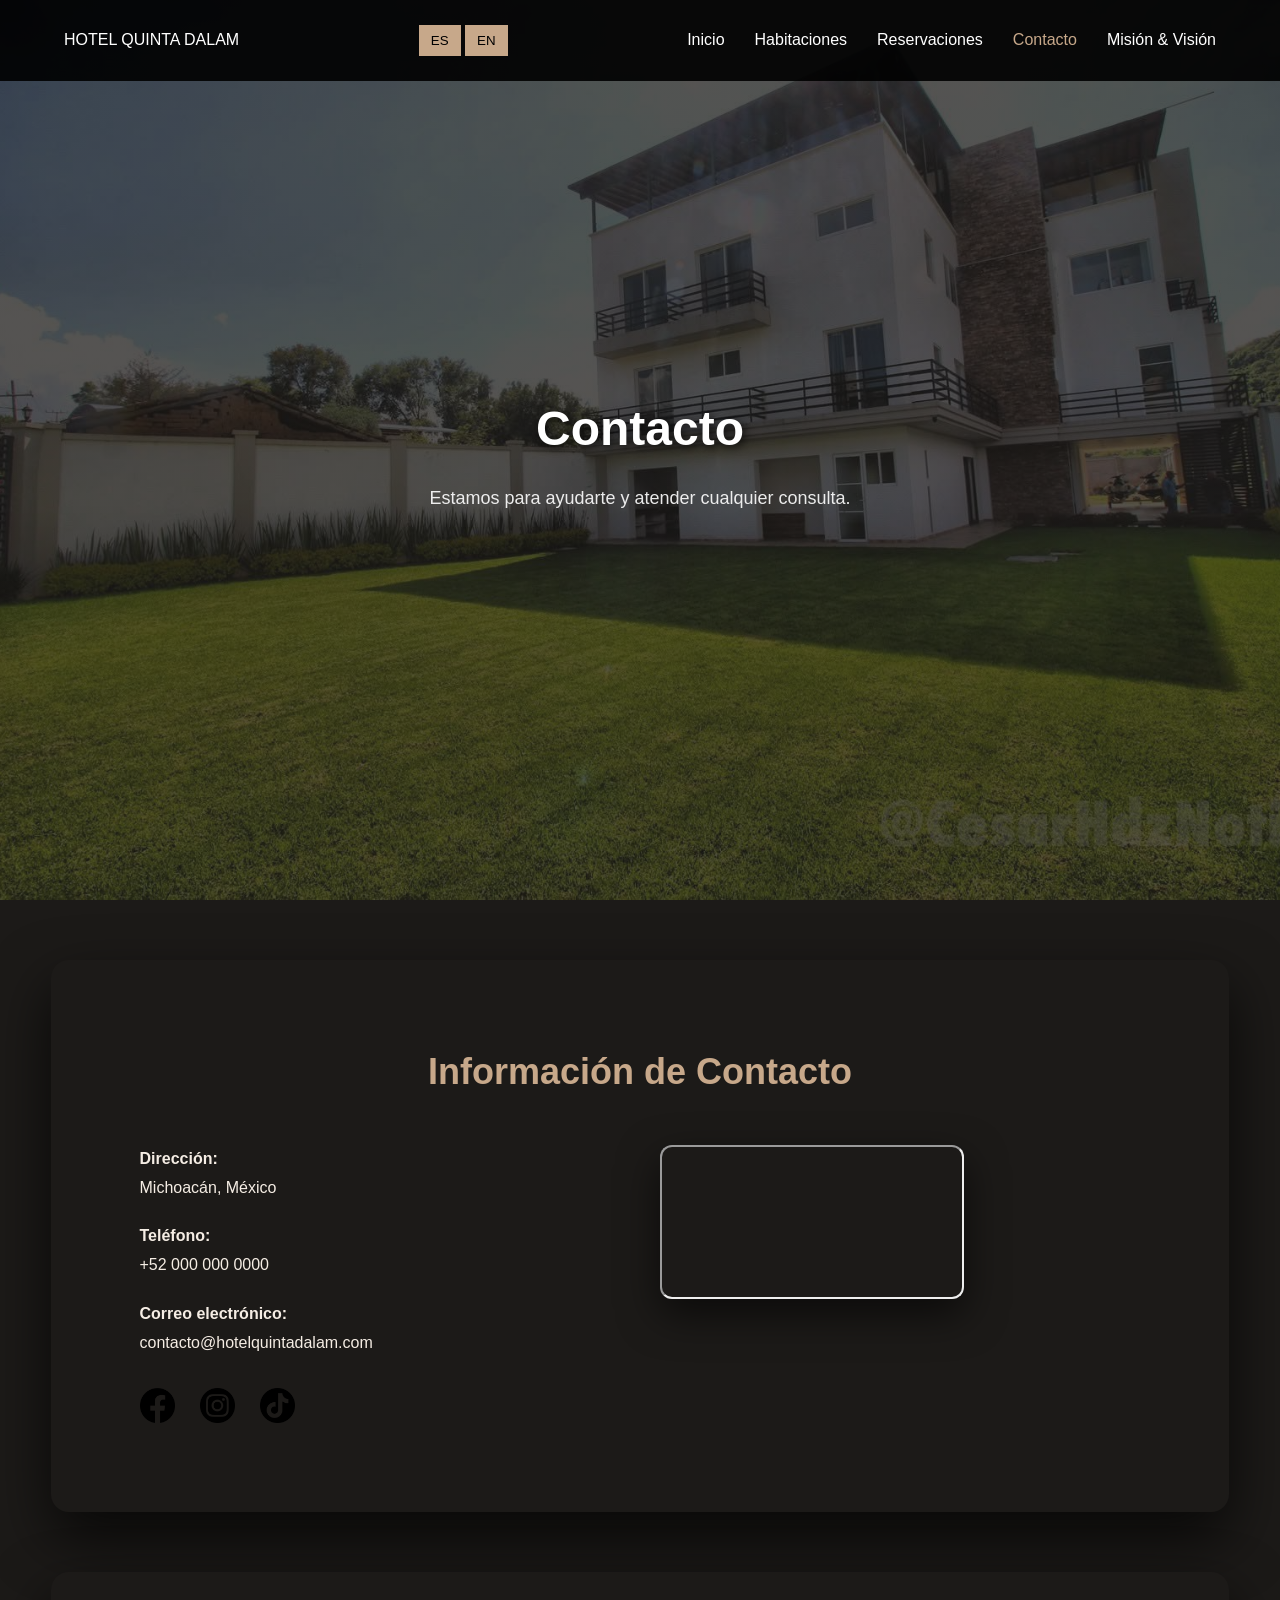
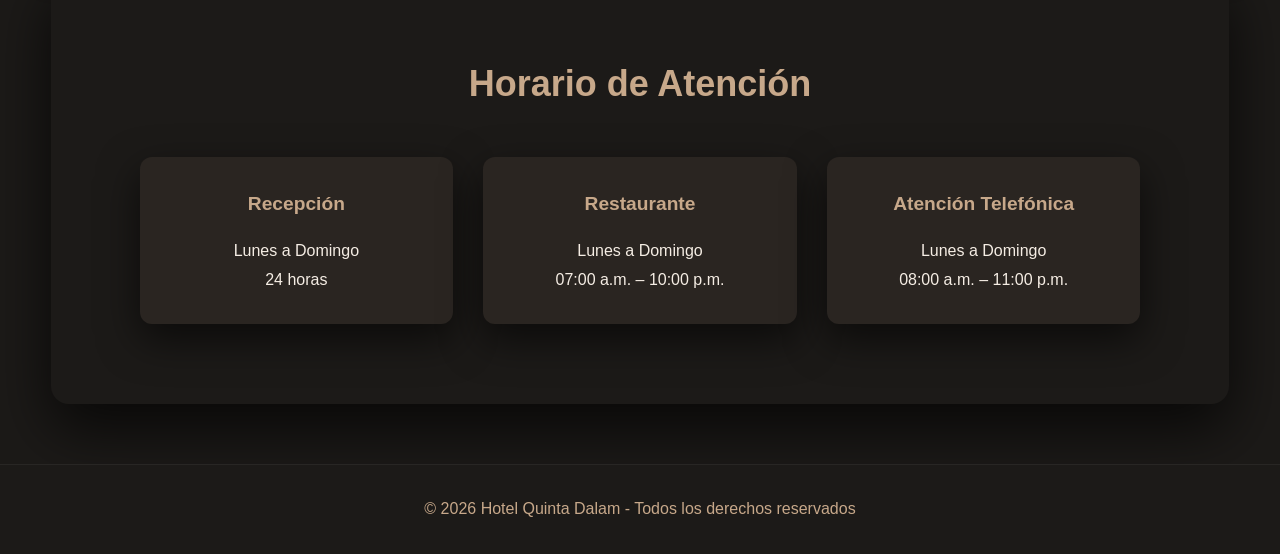
<file: contacto.html>
<!DOCTYPE html>

<html lang="es">
<head>
<meta charset="UTF-8">
<title>Contacto | Hotel Quinta Dalam</title>
<meta name="viewport" content="width=device-width, initial-scale=1.0">
<link rel="stylesheet" href="css/styles.css">
</head>

<body>

<header class="header">
<nav class="nav">
<div class="logo">HOTEL QUINTA DALAM</div>

<div class="idioma">
<button onclick="cambiarIdioma('es')">ES</button>
<button onclick="cambiarIdioma('en')">EN</button>
</div>

<ul class="menu">
<li><a href="index.html" id="menuInicio">Inicio</a></li>
<li><a href="habitaciones.html" id="menuHabitaciones">Habitaciones</a></li>
<li><a href="reservaciones.html" id="menuReservaciones">Reservaciones</a></li>
<li><a href="contacto.html" class="active" id="menuContacto">Contacto</a></li>
<li><a href="mision-vision.html" id="menuMision">Misión & Visión</a></li>
</ul>
</nav>
</header>

<main>

<section class="hero">
<div class="hero-content">

<h1 id="tituloContacto">Contacto</h1>

<p id="subtituloContacto">
Estamos para ayudarte y atender cualquier consulta.
</p>

</div>
</section>

<section class="section">
<div class="container">

<h2 id="tituloInfoContacto">Información de Contacto</h2>

<div class="contacto-grid">

<div class="contacto-info">

<p>
<strong id="labelDireccion">Dirección:</strong><br>
<span id="textoDireccion">Michoacán, México</span>
</p>

<p>
<strong id="labelTelefonoContacto">Teléfono:</strong><br>
<span id="textoTelefono">+52 000 000 0000</span>
</p>

<p>
<strong id="labelCorreoContacto">Correo electrónico:</strong><br>
<span id="textoCorreo">contacto@hotelquintadalam.com</span>
</p>

<div class="redes-sociales">

<a href="https://www.facebook.com/profile.php?id=61584681841684" target="_blank">
<img src="imagenes/icon-facebook.png" alt="Facebook">
</a>

<a href="https://www.instagram.com/quintadalam" target="_blank">
<img src="imagenes/icon-instagram.png" alt="Instagram">
</a>

<a href="https://www.tiktok.com/@quintadalam" target="_blank">
<img src="imagenes/tiktok.png" alt="TikTok">
</a>

</div>

</div>

<div class="contacto-mapa">
<iframe src="https://www.google.com/maps?q=Michoacan,Mexico&amp;output=embed"></iframe>
</div>

</div>

</div>
</section>

<section class="section">
<div class="container">

<h2 id="tituloHorario">Horario de Atención</h2>

<div class="horario-box">

<div class="horario-item">
<h3 id="horarioRecepcion">Recepción</h3>
<p id="horarioRecepcionTexto">Lunes a Domingo<br>24 horas</p>
</div>

<div class="horario-item">
<h3 id="horarioRestaurante">Restaurante</h3>
<p id="horarioRestauranteTexto">Lunes a Domingo<br>07:00 a.m. – 10:00 p.m.</p>
</div>

<div class="horario-item">
<h3 id="horarioTelefono">Atención Telefónica</h3>
<p id="horarioTelefonoTexto">Lunes a Domingo<br>08:00 a.m. – 11:00 p.m.</p>
</div>

</div>

</div>
</section>

</main>

<footer class="footer">
<p id="footerTexto">© 2026 Hotel Quinta Dalam - Todos los derechos reservados</p>
</footer>

<script>
window.addEventListener("scroll", function() {
const header = document.querySelector(".header");
header.classList.toggle("scrolled", window.scrollY > 50);
});
</script>

<script src="js/idioma.js"></script>

</body>
</html>
</file>
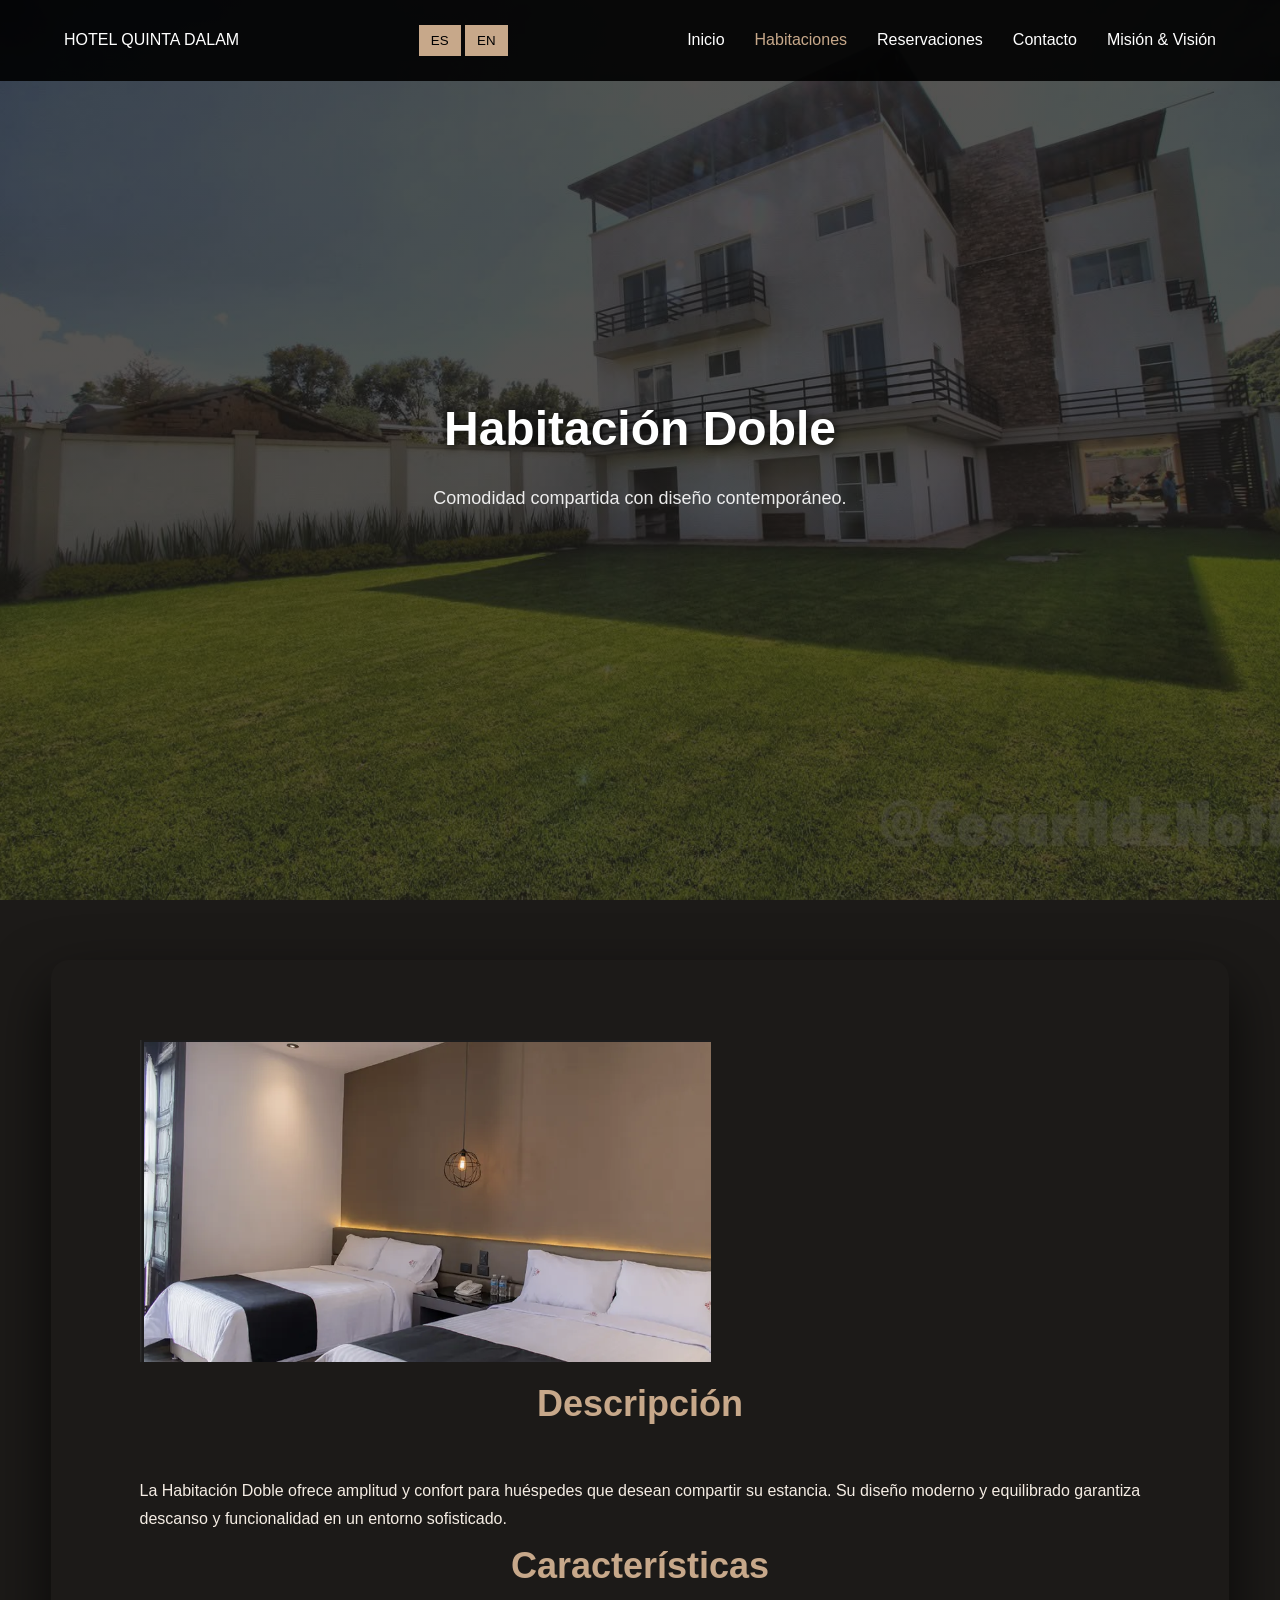
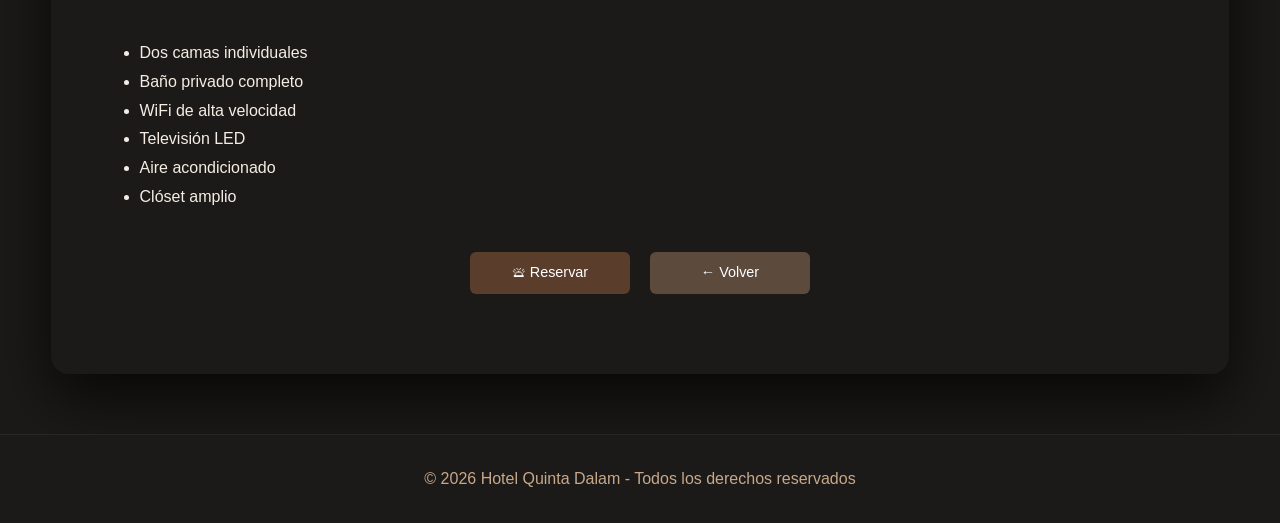
<file: habitacion-doble.html>
<!DOCTYPE html>

<html lang="es">
<head>
<meta charset="UTF-8">
<title>Habitación Doble | Hotel Quinta Dalam</title>
<meta name="viewport" content="width=device-width, initial-scale=1.0">
<link rel="stylesheet" href="css/styles.css">
</head>
<body>

<header class="header">
<nav class="nav">

<div class="logo">HOTEL QUINTA DALAM</div>

<div class="idioma">
<button onclick="cambiarIdioma('es')">ES</button>
<button onclick="cambiarIdioma('en')">EN</button>
</div>

<ul class="menu">
<li><a href="index.html" id="menuInicio">Inicio</a></li>
<li><a href="habitaciones.html" class="active" id="menuHabitaciones">Habitaciones</a></li>
<li><a href="reservaciones.html" id="menuReservaciones">Reservaciones</a></li>
<li><a href="contacto.html" id="menuContacto">Contacto</a></li>
<li><a href="mision-vision.html" id="menuMision">Misión & Visión</a></li>
</ul>

</nav>
</header>

<section class="hero">
<div class="hero-content">

<h1 id="tituloDoble">Habitación Doble</h1>

<p id="subtituloDoble">
Comodidad compartida con diseño contemporáneo.
</p>

</div>
</section>

<section class="section">
<div class="container">

<img src="imagenes/doble.png" alt="Habitación Doble">

<h2 id="tituloDescripcionD">Descripción</h2>

<p id="descDobleFull">
La Habitación Doble ofrece amplitud y confort para huéspedes que
desean compartir su estancia. Su diseño moderno y equilibrado
garantiza descanso y funcionalidad en un entorno sofisticado.
</p>

<h2 id="tituloCaracteristicasD">Características</h2>

<ul>
<li id="dcar1">Dos camas individuales</li>
<li id="dcar2">Baño privado completo</li>
<li id="dcar3">WiFi de alta velocidad</li>
<li id="dcar4">Televisión LED</li>
<li id="dcar5">Aire acondicionado</li>
<li id="dcar6">Clóset amplio</li>
</ul>

<div class="botones-habitacion">

<a href="reservaciones.html?habitacion=Doble" class="btn" id="btnReservarD">
🛎 Reservar
</a>

<a href="habitaciones.html" class="btn-secundario" id="btnVolverD">
← Volver
</a>

</div>

</div>
</section>

<footer class="footer">
<p id="footerTexto">© 2026 Hotel Quinta Dalam - Todos los derechos reservados</p>
</footer>

<script>
window.addEventListener("scroll", function() {
document.querySelector(".header")
.classList.toggle("scrolled", window.scrollY > 50);
});
</script>

<script src="js/idioma.js"></script>

</body>
</html>
</file>
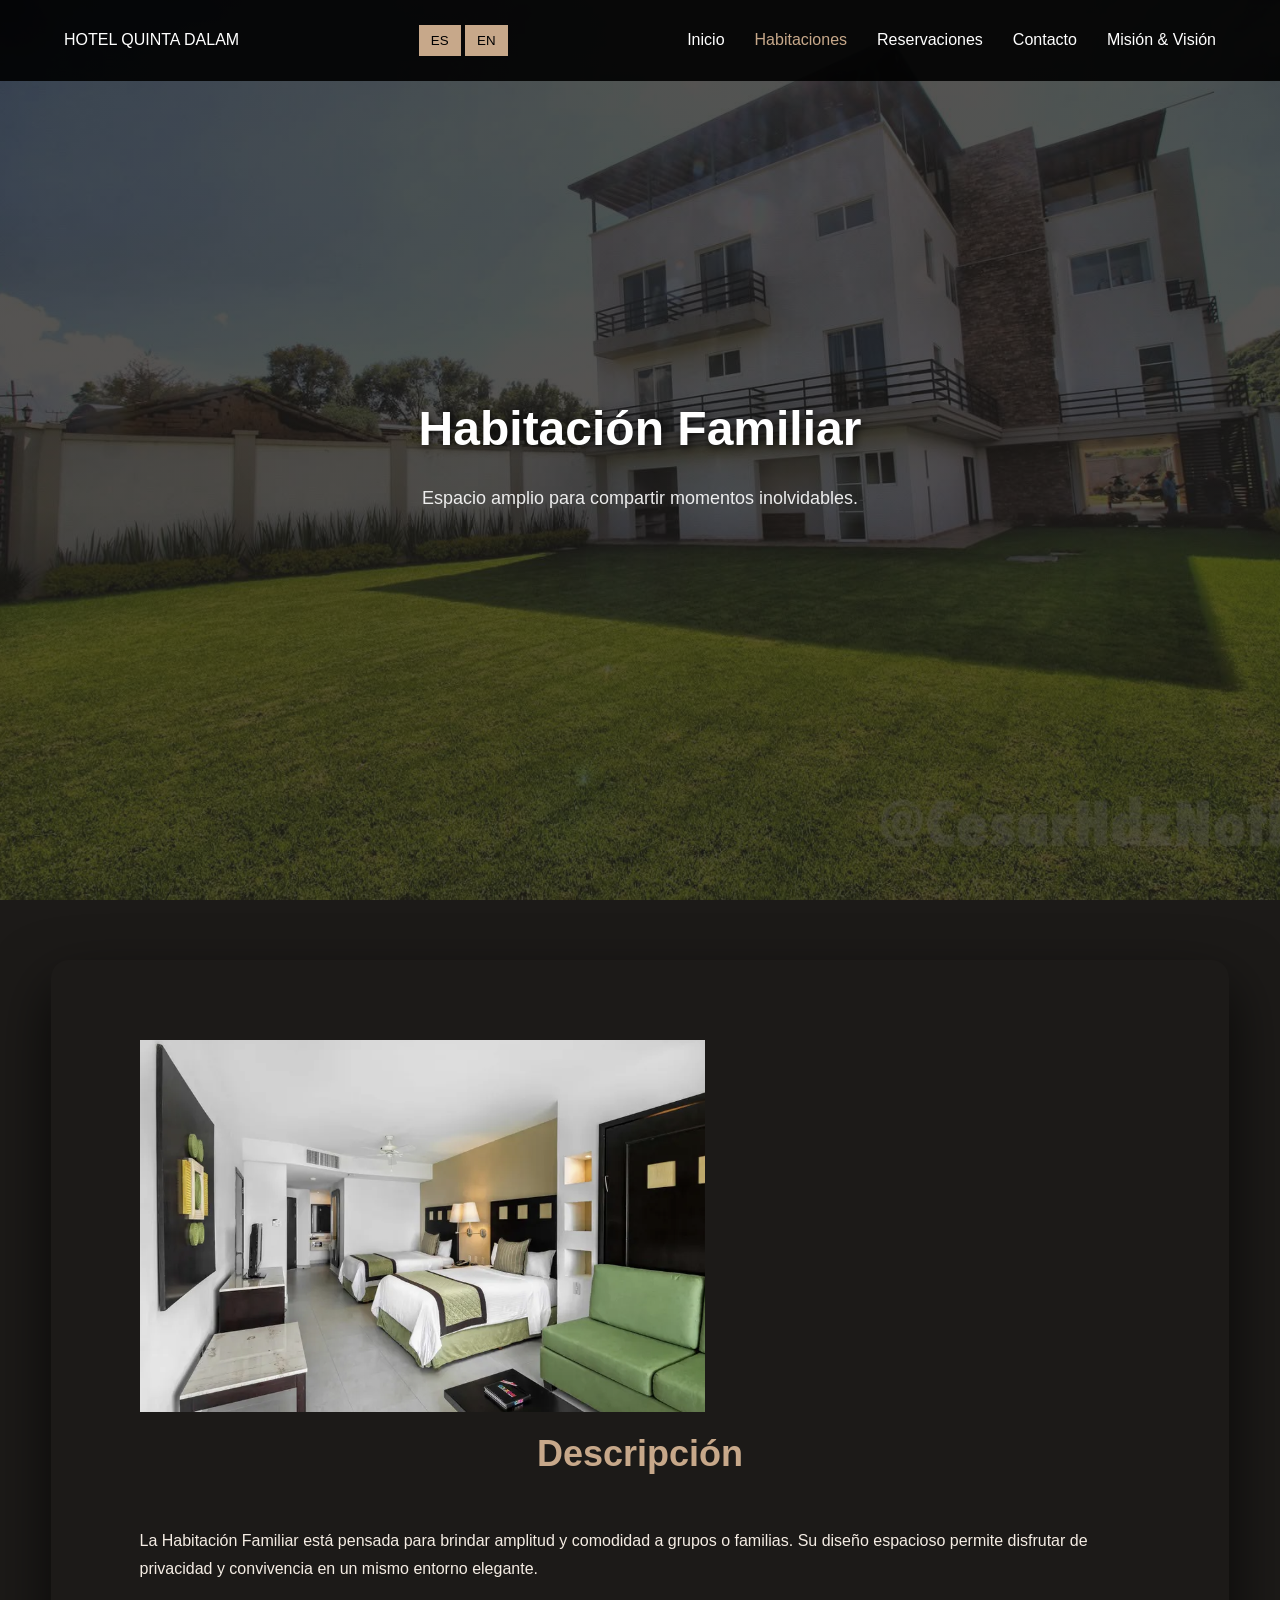
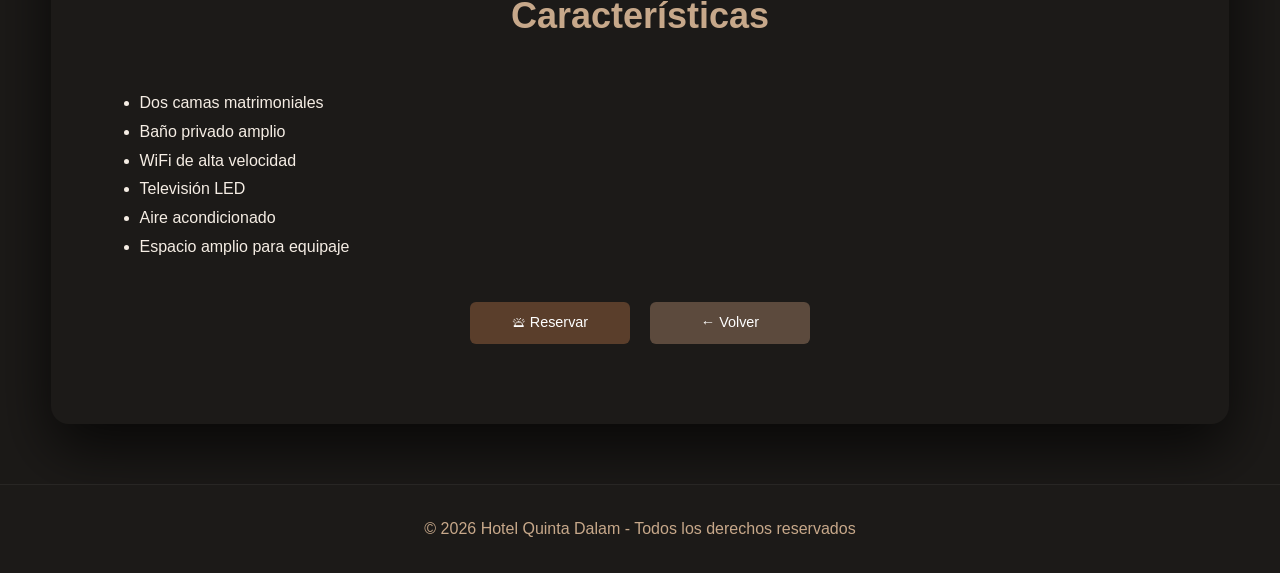
<file: habitacion-familiar.html>
<!DOCTYPE html>

<html lang="es">
<head>
<meta charset="UTF-8">
<title>Habitación Familiar | Hotel Quinta Dalam</title>
<meta name="viewport" content="width=device-width, initial-scale=1.0">
<link rel="stylesheet" href="css/styles.css">
</head>
<body>

<header class="header">
<nav class="nav">
<div class="logo">HOTEL QUINTA DALAM</div>

<div class="idioma">
<button onclick="cambiarIdioma('es')">ES</button>
<button onclick="cambiarIdioma('en')">EN</button>
</div>

<ul class="menu">
<li><a href="index.html" id="menuInicio">Inicio</a></li>
<li><a href="habitaciones.html" class="active" id="menuHabitaciones">Habitaciones</a></li>
<li><a href="reservaciones.html" id="menuReservaciones">Reservaciones</a></li>
<li><a href="contacto.html" id="menuContacto">Contacto</a></li>
<li><a href="mision-vision.html" id="menuMision">Misión & Visión</a></li>
</ul>
</nav>
</header>

<section class="hero">
<div class="hero-content">

<h1 id="tituloFamiliar">Habitación Familiar</h1>

<p id="subtituloFamiliar">
Espacio amplio para compartir momentos inolvidables.
</p>

</div>
</section>

<section class="section">
<div class="container">

<img src="imagenes/familiar.png" alt="Habitación Familiar">

<h2 id="tituloDescripcionF">Descripción</h2>

<p id="descFamiliarFull">
La Habitación Familiar está pensada para brindar amplitud y comodidad
a grupos o familias. Su diseño espacioso permite disfrutar de privacidad
y convivencia en un mismo entorno elegante.
</p>

<h2 id="tituloCaracteristicasF">Características</h2>

<ul>
<li id="fcar1">Dos camas matrimoniales</li>
<li id="fcar2">Baño privado amplio</li>
<li id="fcar3">WiFi de alta velocidad</li>
<li id="fcar4">Televisión LED</li>
<li id="fcar5">Aire acondicionado</li>
<li id="fcar6">Espacio amplio para equipaje</li>
</ul>

<div class="botones-habitacion">

<a href="reservaciones.html?habitacion=Familiar" class="btn" id="btnReservarF">
🛎 Reservar
</a>

<a href="habitaciones.html" class="btn-secundario" id="btnVolverF">
← Volver
</a>

</div>

</div>
</section>

<footer class="footer">
<p id="footerTexto">© 2026 Hotel Quinta Dalam - Todos los derechos reservados</p>
</footer>

<script>
window.addEventListener("scroll", function() {
document.querySelector(".header")
.classList.toggle("scrolled", window.scrollY > 50);
});
</script>

<script src="js/idioma.js"></script>

</body>
</html>
</file>
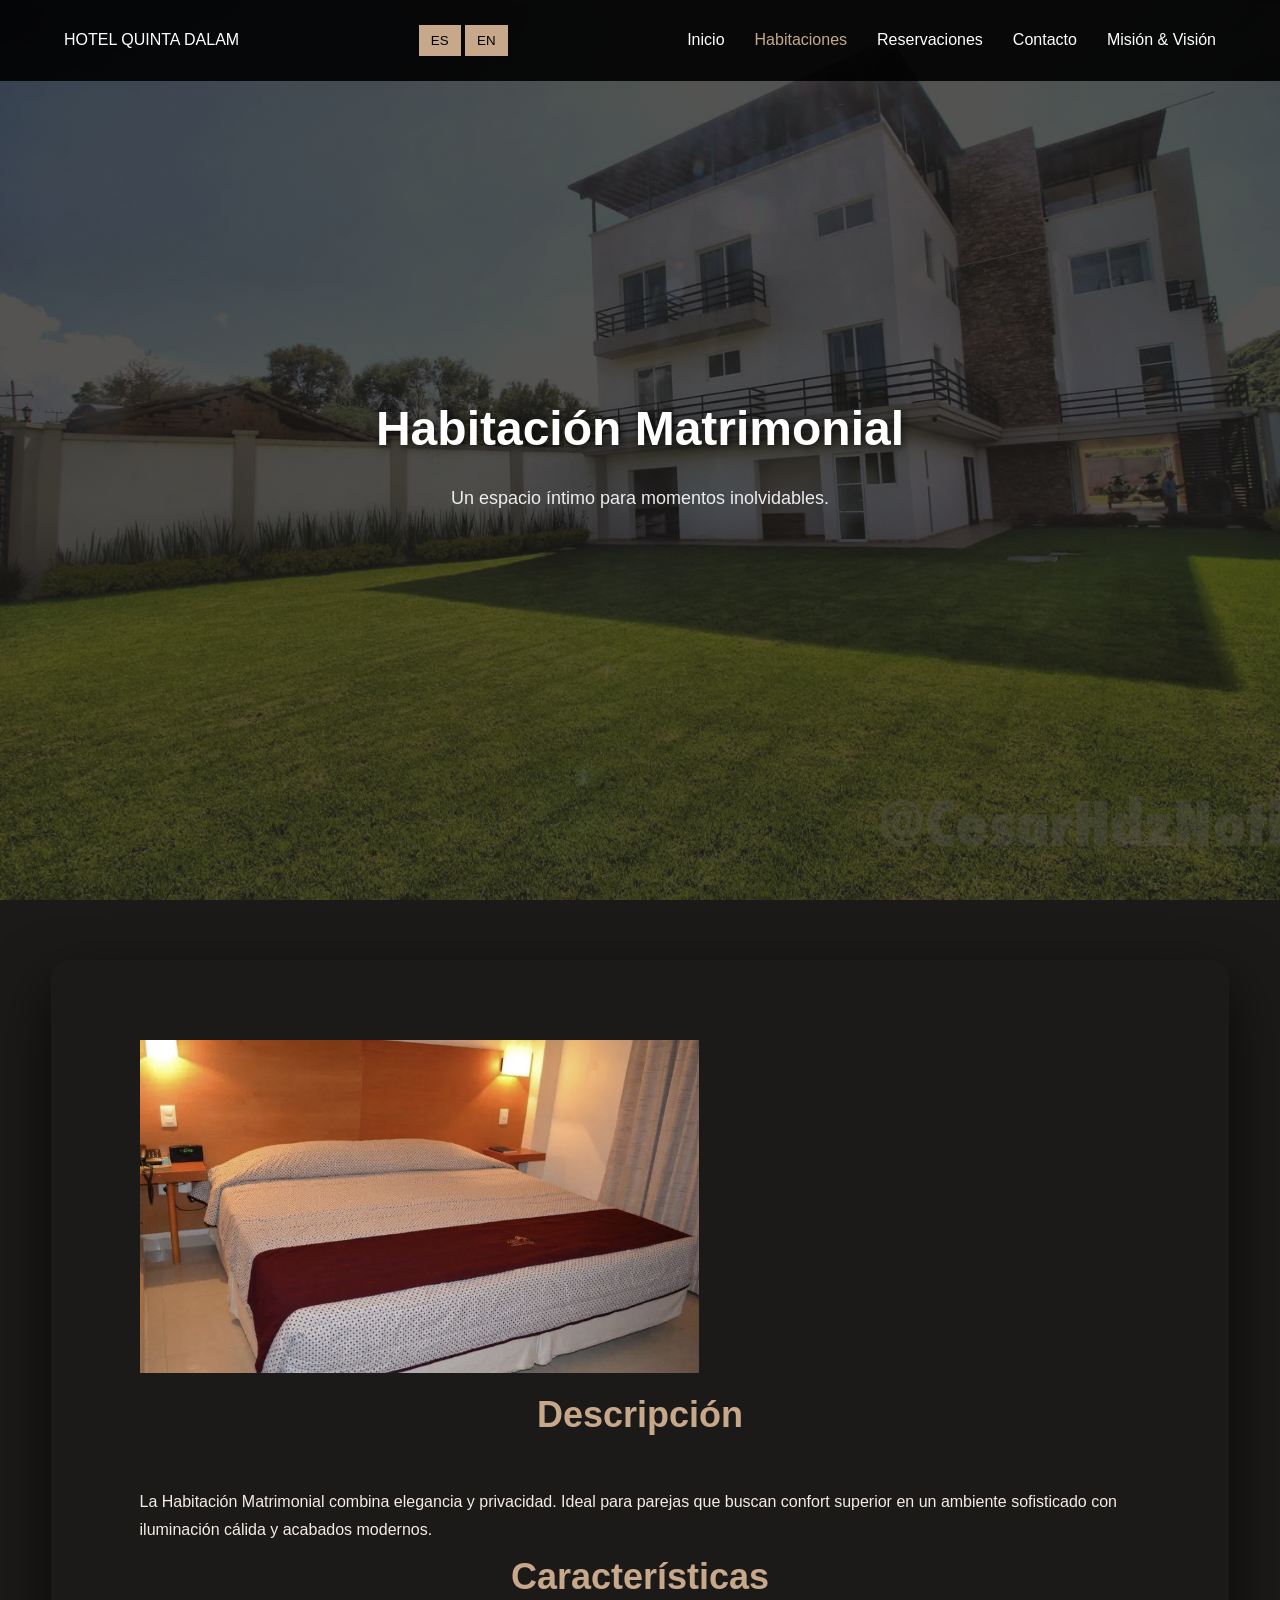
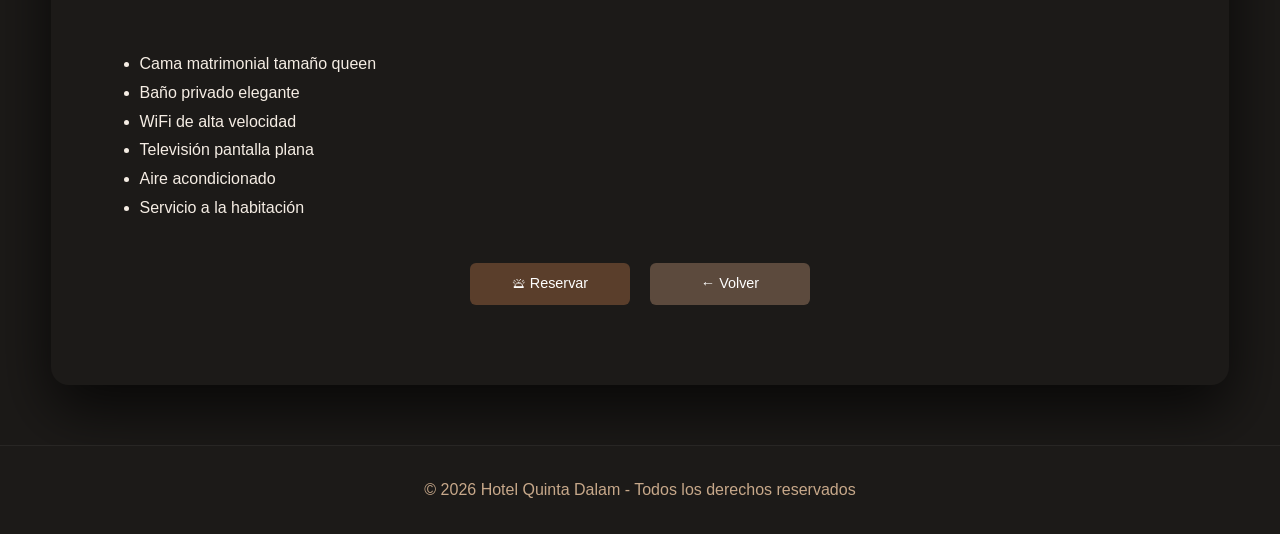
<file: habitacion-matrimonial.html>
<!DOCTYPE html>

<html lang="es">
<head>
<meta charset="UTF-8">
<title>Habitación Matrimonial | Hotel Quinta Dalam</title>
<meta name="viewport" content="width=device-width, initial-scale=1.0">
<link rel="stylesheet" href="css/styles.css">
</head>
<body>

<header class="header">
<nav class="nav">
<div class="logo">HOTEL QUINTA DALAM</div>

<div class="idioma">
<button onclick="cambiarIdioma('es')">ES</button>
<button onclick="cambiarIdioma('en')">EN</button>
</div>

<ul class="menu">
<li><a href="index.html" id="menuInicio">Inicio</a></li>
<li><a href="habitaciones.html" class="active" id="menuHabitaciones">Habitaciones</a></li>
<li><a href="reservaciones.html" id="menuReservaciones">Reservaciones</a></li>
<li><a href="contacto.html" id="menuContacto">Contacto</a></li>
<li><a href="mision-vision.html" id="menuMision">Misión & Visión</a></li>
</ul>
</nav>
</header>

<section class="hero">
<div class="hero-content">

<h1 id="tituloMatrimonial">Habitación Matrimonial</h1>

<p id="subtituloMatrimonial">
Un espacio íntimo para momentos inolvidables.
</p>

</div>
</section>

<section class="section">
<div class="container">

<img src="imagenes/matrimonial.png" alt="Habitación Matrimonial">

<h2 id="tituloDescripcionM">Descripción</h2>

<p id="descMatrimonialFull">
La Habitación Matrimonial combina elegancia y privacidad.
Ideal para parejas que buscan confort superior en un ambiente
sofisticado con iluminación cálida y acabados modernos.
</p>

<h2 id="tituloCaracteristicasM">Características</h2>

<ul>
<li id="mcar1">Cama matrimonial tamaño queen</li>
<li id="mcar2">Baño privado elegante</li>
<li id="mcar3">WiFi de alta velocidad</li>
<li id="mcar4">Televisión pantalla plana</li>
<li id="mcar5">Aire acondicionado</li>
<li id="mcar6">Servicio a la habitación</li>
</ul>

<div class="botones-habitacion">

<a href="reservaciones.html?habitacion=Matrimonial" class="btn" id="btnReservarM">
🛎 Reservar
</a>

<a href="habitaciones.html" class="btn-secundario" id="btnVolverM">
← Volver
</a>

</div>

</div>
</section>

<footer class="footer">
<p id="footerTexto">© 2026 Hotel Quinta Dalam - Todos los derechos reservados</p>
</footer>

<script>
window.addEventListener("scroll", function() {
document.querySelector(".header")
.classList.toggle("scrolled", window.scrollY > 50);
});
</script>

<script src="js/idioma.js"></script>

</body>
</html>
</file>
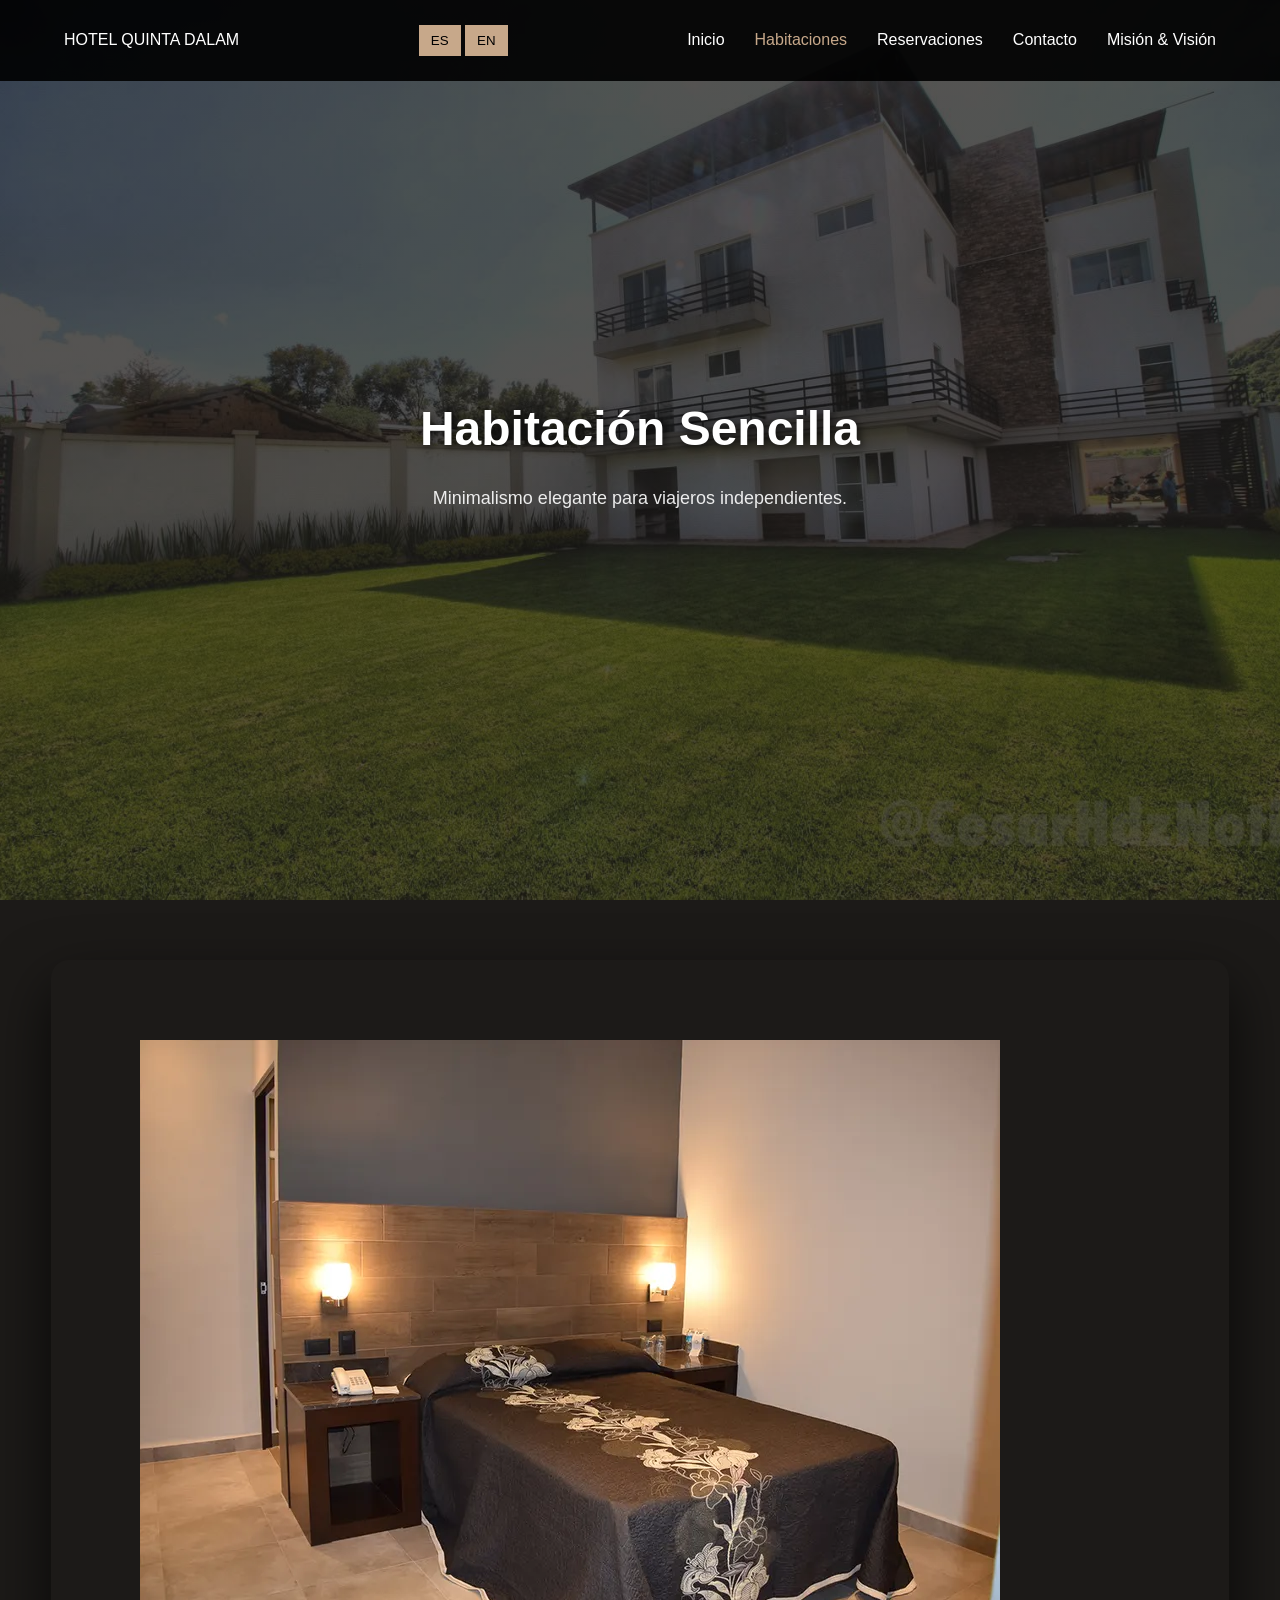
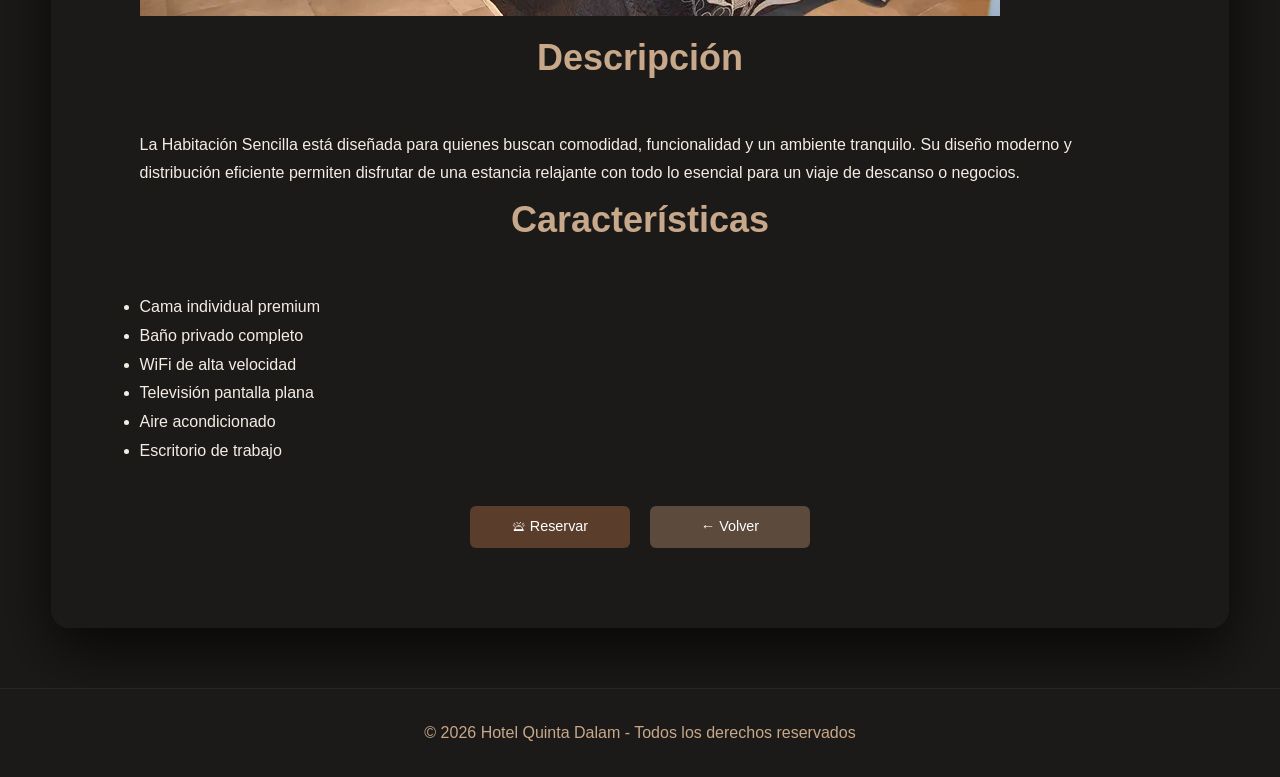
<file: habitacion-sencilla.html>
<!DOCTYPE html>

<html lang="es">
<head>
<meta charset="UTF-8">
<title>Habitación Sencilla | Hotel Quinta Dalam</title>
<meta name="viewport" content="width=device-width, initial-scale=1.0">
<link rel="stylesheet" href="css/styles.css">
</head>
<body>

<header class="header">
<nav class="nav">
<div class="logo">HOTEL QUINTA DALAM</div>

<div class="idioma">
<button onclick="cambiarIdioma('es')">ES</button>
<button onclick="cambiarIdioma('en')">EN</button>
</div>

<ul class="menu">
<li><a href="index.html" id="menuInicio">Inicio</a></li>
<li><a href="habitaciones.html" class="active" id="menuHabitaciones">Habitaciones</a></li>
<li><a href="reservaciones.html" id="menuReservaciones">Reservaciones</a></li>
<li><a href="contacto.html" id="menuContacto">Contacto</a></li>
<li><a href="mision-vision.html" id="menuMision">Misión & Visión</a></li>
</ul>
</nav>
</header>

<section class="hero">
<div class="hero-content">

<h1 id="tituloSencilla">Habitación Sencilla</h1>

<p id="subtituloSencilla">
Minimalismo elegante para viajeros independientes.
</p>

</div>
</section>

<section class="section">
<div class="container">

<img src="imagenes/sencilla.webp" alt="Habitación Sencilla">

<h2 id="tituloDescripcion">Descripción</h2>

<p id="descSencillaFull">
La Habitación Sencilla está diseñada para quienes buscan comodidad,
funcionalidad y un ambiente tranquilo. Su diseño moderno y distribución
eficiente permiten disfrutar de una estancia relajante con todo lo esencial
para un viaje de descanso o negocios.
</p>

<h2 id="tituloCaracteristicas">Características</h2>

<ul>
<li id="car1">Cama individual premium</li>
<li id="car2">Baño privado completo</li>
<li id="car3">WiFi de alta velocidad</li>
<li id="car4">Televisión pantalla plana</li>
<li id="car5">Aire acondicionado</li>
<li id="car6">Escritorio de trabajo</li>
</ul>

<div class="botones-habitacion">

<a href="reservaciones.html?habitacion=Sencilla" class="btn" id="btnReservarHab">
🛎 Reservar
</a>

<a href="habitaciones.html" class="btn-secundario" id="btnVolver">
← Volver
</a>

</div>

</div>
</section>

<footer class="footer">
<p id="footerTexto">© 2026 Hotel Quinta Dalam - Todos los derechos reservados</p>
</footer>

<script>
window.addEventListener("scroll", function() {
document.querySelector(".header")
.classList.toggle("scrolled", window.scrollY > 50);
});
</script>

<script src="js/idioma.js"></script>

</body>
</html>
</file>
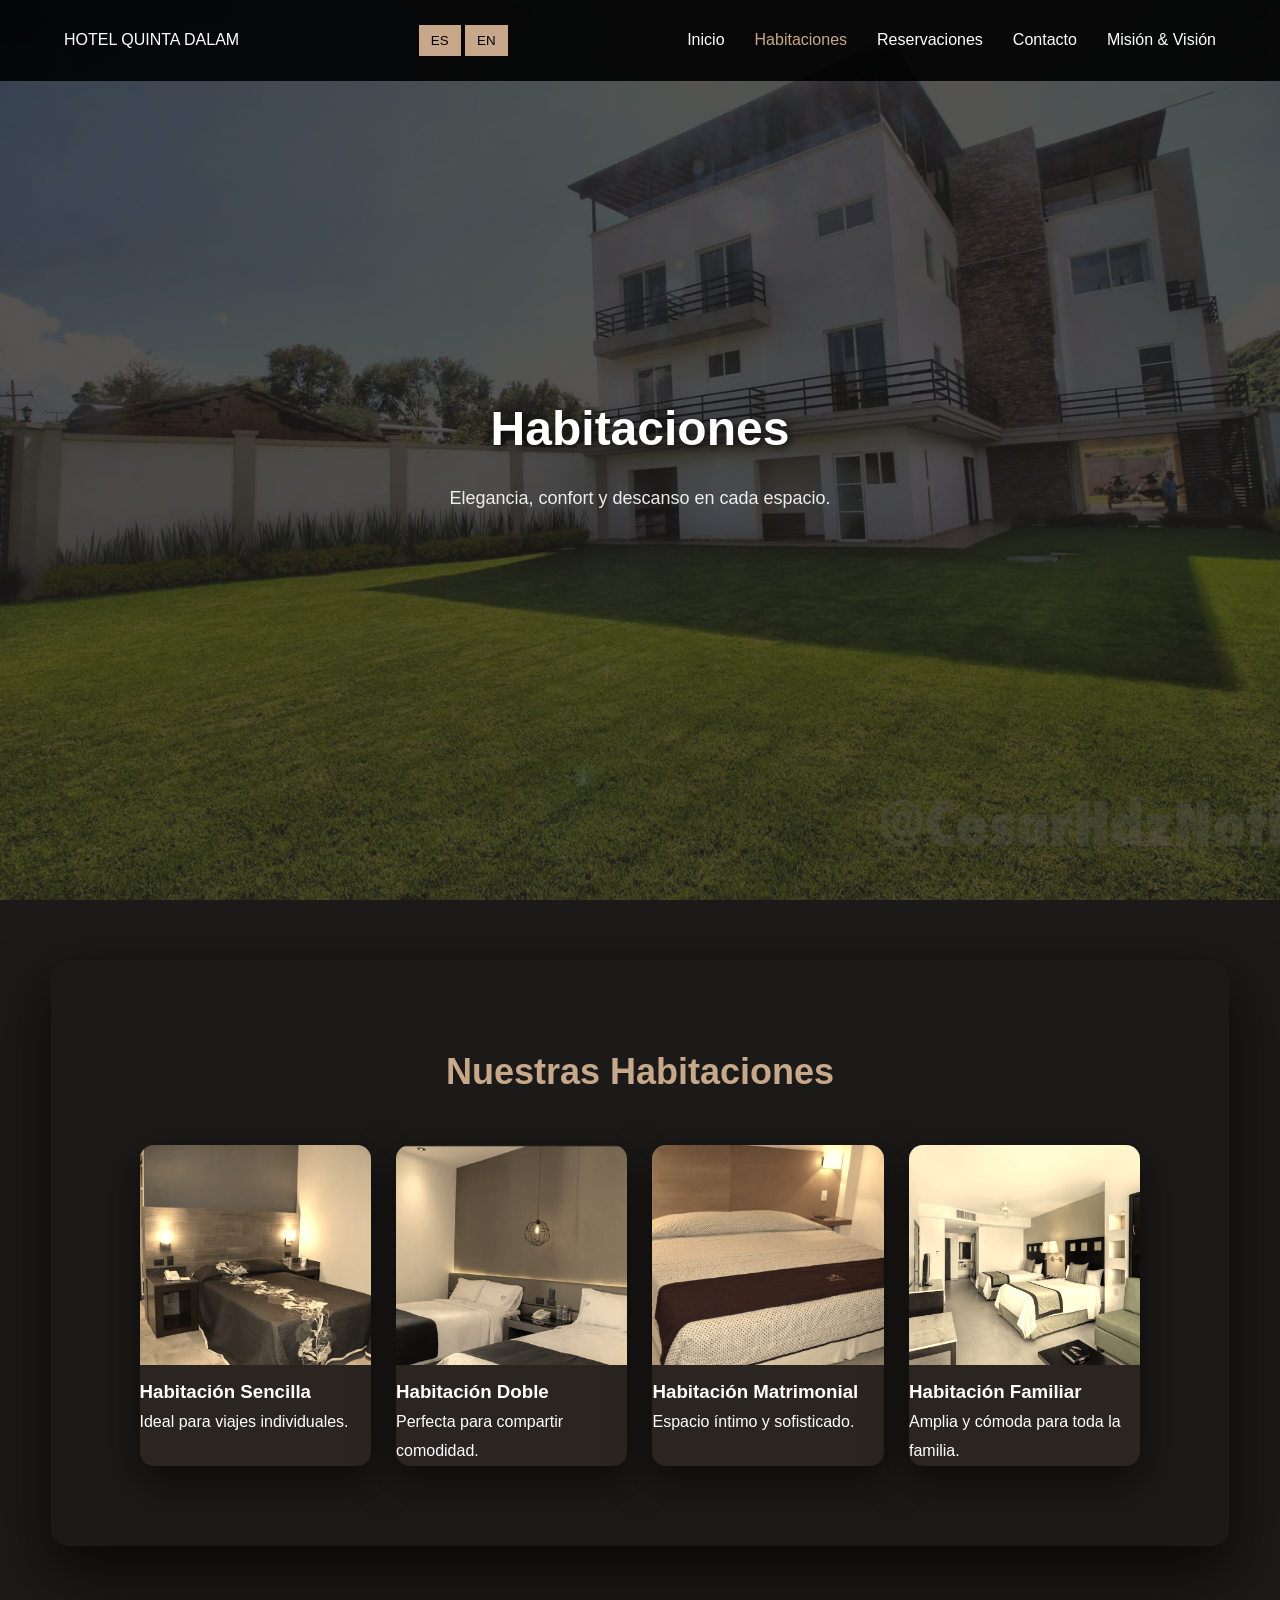
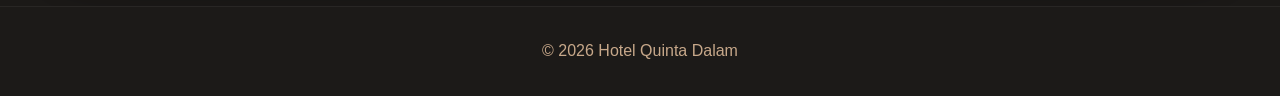
<file: habitaciones.html>
<!DOCTYPE html>
<html lang="es">
<head>
<meta charset="UTF-8">
<title>Habitaciones | Hotel Quinta Dalam</title>
<meta name="viewport" content="width=device-width, initial-scale=1.0">
<link rel="stylesheet" href="css/styles.css">
</head>

<body>

<header class="header">
<nav class="nav">
<div class="logo">HOTEL QUINTA DALAM</div>

<div class="idioma">
<button onclick="cambiarIdioma('es')">ES</button>
<button onclick="cambiarIdioma('en')">EN</button>
</div>

<ul class="menu">
<li><a href="index.html" id="menuInicio">Inicio</a></li>
<li><a href="habitaciones.html" class="active" id="menuHabitaciones">Habitaciones</a></li>
<li><a href="reservaciones.html" id="menuReservaciones">Reservaciones</a></li>
<li><a href="contacto.html" id="menuContacto">Contacto</a></li>
<li><a href="mision-vision.html" id="menuMision">Misión & Visión</a></li>
</ul>
</nav>
</header>

<main>

<section class="hero">
<div class="hero-content">

<h1 id="tituloHabitaciones">Habitaciones</h1>

<p id="subtituloHabitaciones">
Elegancia, confort y descanso en cada espacio.
</p>

</div>
</section>

<section class="section">
<div class="container">

<h2 id="tituloListaHabitaciones">Nuestras Habitaciones</h2>

<div class="habitaciones-grid">

<a href="habitacion-sencilla.html" class="habitacion-card">
<img src="imagenes/sencilla.webp" alt="Habitación Sencilla">
<div class="habitacion-info">
<h3 id="habSencilla">Habitación Sencilla</h3>
<p id="descSencilla">Ideal para viajes individuales.</p>
</div>
</a>

<a href="habitacion-doble.html" class="habitacion-card">
<img src="imagenes/doble.png" alt="Habitación Doble">
<div class="habitacion-info">
<h3 id="habDoble">Habitación Doble</h3>
<p id="descDoble">Perfecta para compartir comodidad.</p>
</div>
</a>

<a href="habitacion-matrimonial.html" class="habitacion-card">
<img src="imagenes/matrimonial.png" alt="Habitación Matrimonial">
<div class="habitacion-info">
<h3 id="habMatrimonial">Habitación Matrimonial</h3>
<p id="descMatrimonial">Espacio íntimo y sofisticado.</p>
</div>
</a>

<a href="habitacion-familiar.html" class="habitacion-card">
<img src="imagenes/familiar.png" alt="Habitación Familiar">
<div class="habitacion-info">
<h3 id="habFamiliar">Habitación Familiar</h3>
<p id="descFamiliar">Amplia y cómoda para toda la familia.</p>
</div>
</a>

</div>

</div>
</section>

</main>

<footer class="footer">
<p id="footerTexto">© 2026 Hotel Quinta Dalam</p>
</footer>

<!-- SCRIPT SCROLL -->
<script>
window.addEventListener("scroll", function() {
const header = document.querySelector(".header");
header.classList.toggle("scrolled", window.scrollY > 50);
});
</script>

<!-- SCRIPT IDIOMA -->
<script src="js/idioma.js"></script>

</body>
</html>
</file>
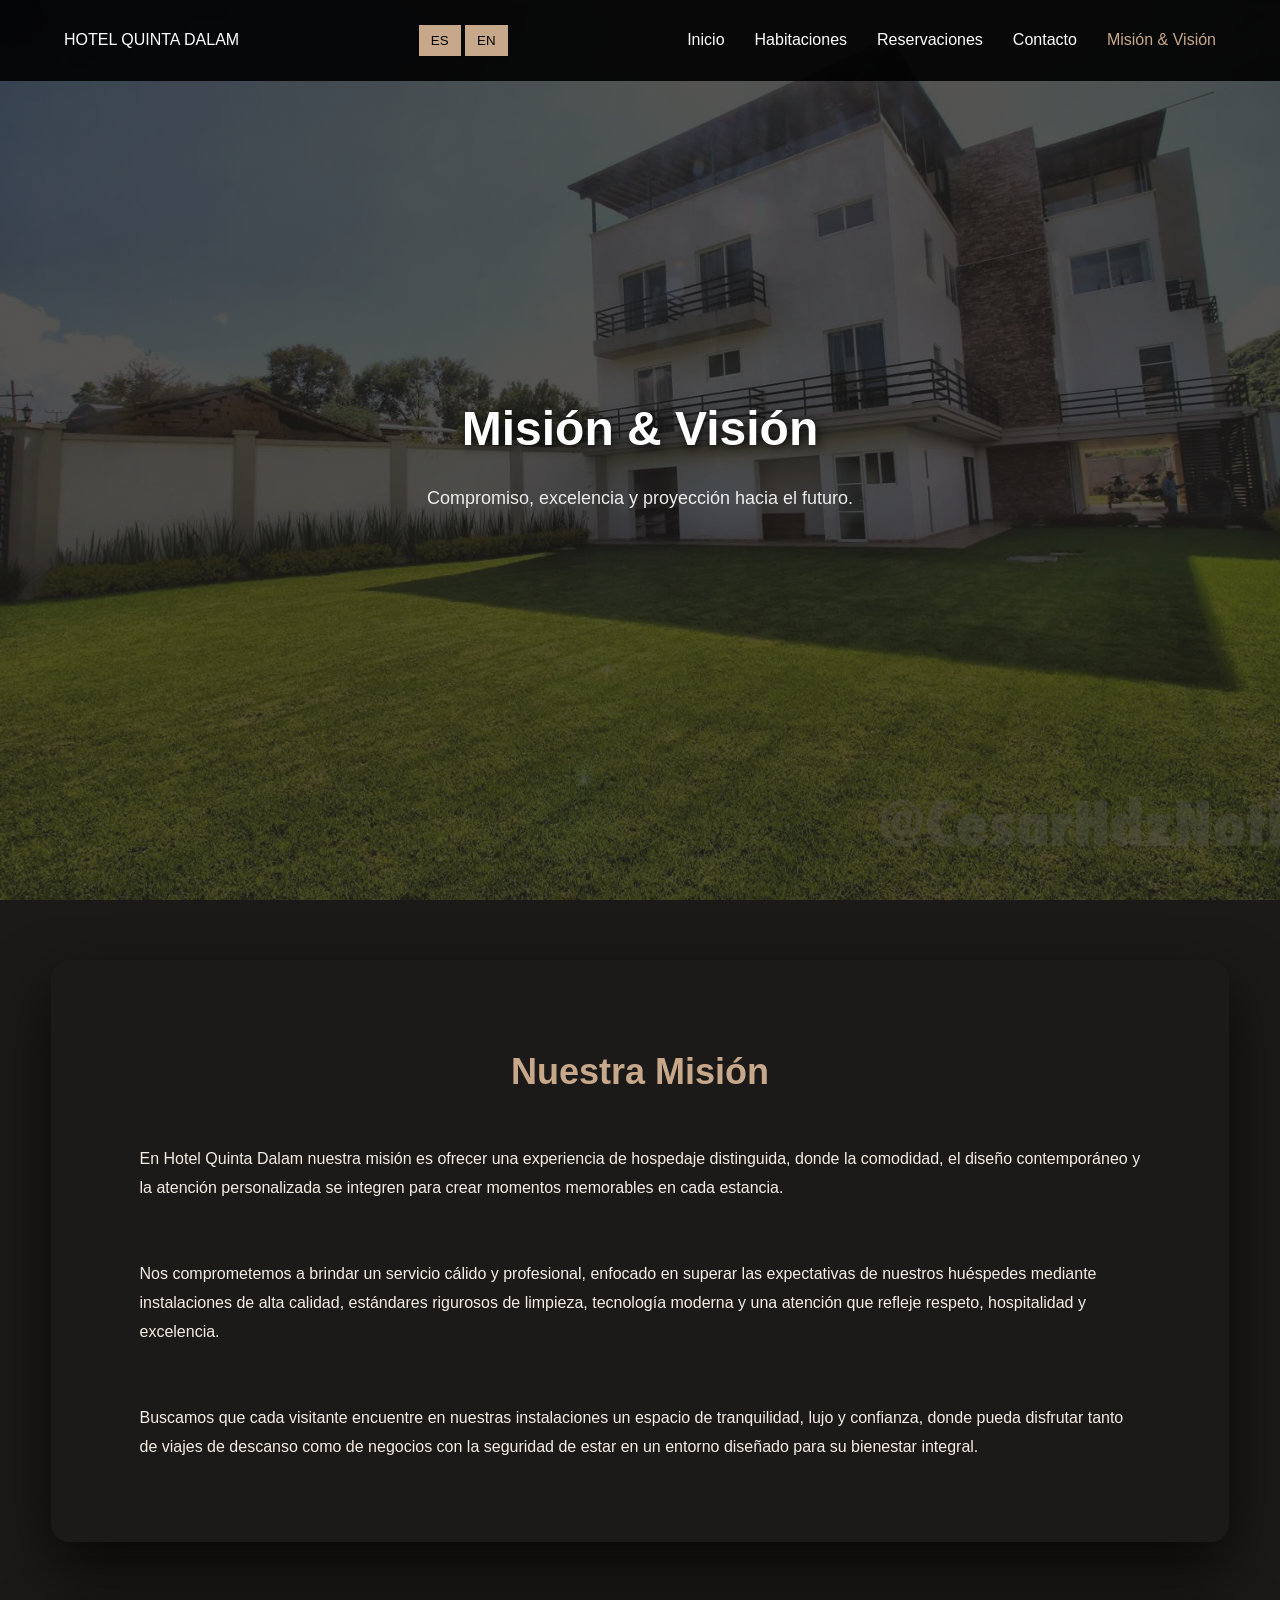
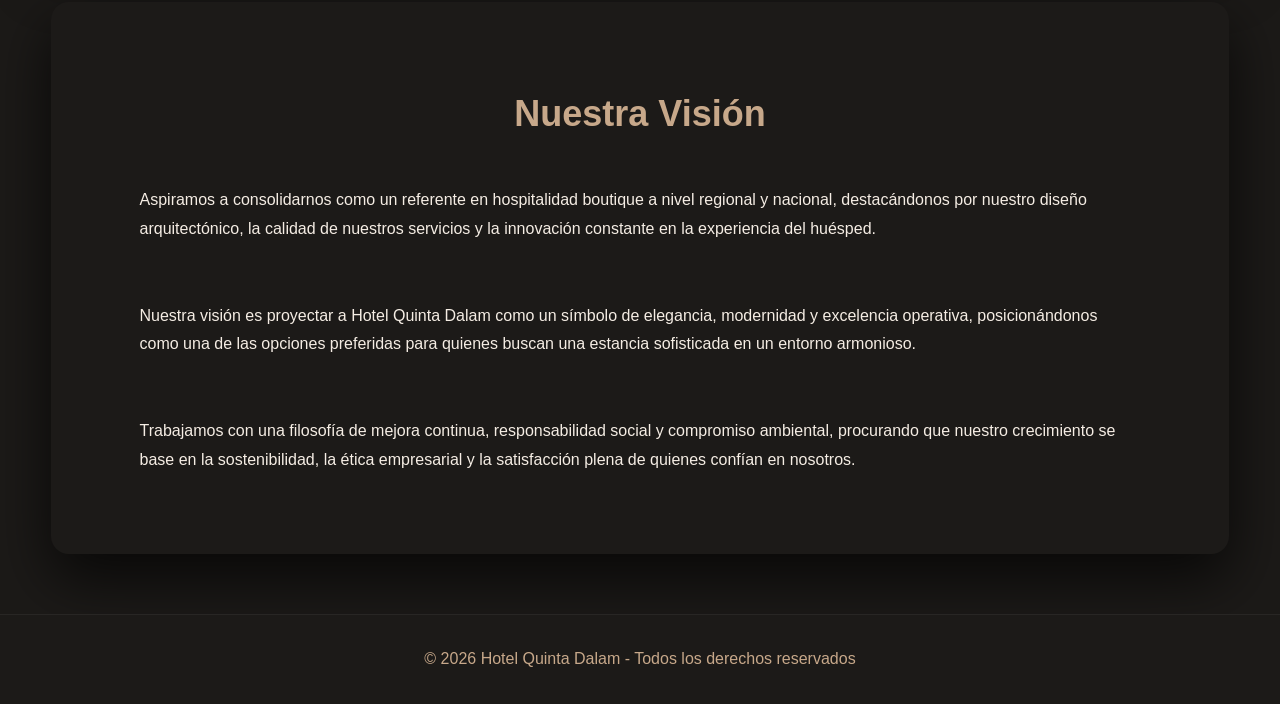
<file: mision-vision.html>
<!DOCTYPE html>

<html lang="es">
<head>
<meta charset="UTF-8">
<title>Misión y Visión | Hotel Quinta Dalam</title>
<meta name="viewport" content="width=device-width, initial-scale=1.0">
<link rel="stylesheet" href="css/styles.css">
</head>

<body>

<header class="header">
<nav class="nav">
<div class="logo">HOTEL QUINTA DALAM</div>

<div class="idioma">
<button onclick="cambiarIdioma('es')">ES</button>
<button onclick="cambiarIdioma('en')">EN</button>
</div>

<ul class="menu">
<li><a href="index.html" id="menuInicio">Inicio</a></li>
<li><a href="habitaciones.html" id="menuHabitaciones">Habitaciones</a></li>
<li><a href="reservaciones.html" id="menuReservaciones">Reservaciones</a></li>
<li><a href="contacto.html" id="menuContacto">Contacto</a></li>
<li><a href="mision-vision.html" class="active" id="menuMision">Misión & Visión</a></li>
</ul>
</nav>
</header>

<!-- HERO -->

<section class="hero">
<div class="hero-content">

<h1 id="tituloMV">Misión & Visión</h1>

<p id="subtituloMV">
Compromiso, excelencia y proyección hacia el futuro.
</p>

</div>
</section>

<!-- MISIÓN -->

<section class="section">
<div class="container">

<h2 id="tituloMision">Nuestra Misión</h2>

<p class="descripcion" id="mision1">
En Hotel Quinta Dalam nuestra misión es ofrecer una experiencia de hospedaje distinguida, donde la comodidad, el diseño contemporáneo y la atención personalizada se integren para crear momentos memorables en cada estancia.
</p>

<br><br>

<p class="descripcion" id="mision2">
Nos comprometemos a brindar un servicio cálido y profesional, enfocado en superar las expectativas de nuestros huéspedes mediante instalaciones de alta calidad, estándares rigurosos de limpieza, tecnología moderna y una atención que refleje respeto, hospitalidad y excelencia.
</p>

<br><br>

<p class="descripcion" id="mision3">
Buscamos que cada visitante encuentre en nuestras instalaciones un espacio de tranquilidad, lujo y confianza, donde pueda disfrutar tanto de viajes de descanso como de negocios con la seguridad de estar en un entorno diseñado para su bienestar integral.
</p>

</div>
</section>

<!-- VISIÓN -->

<section class="section">
<div class="container">

<h2 id="tituloVision">Nuestra Visión</h2>

<p class="descripcion" id="vision1">
Aspiramos a consolidarnos como un referente en hospitalidad boutique a nivel regional y nacional, destacándonos por nuestro diseño arquitectónico, la calidad de nuestros servicios y la innovación constante en la experiencia del huésped.
</p>

<br><br>

<p class="descripcion" id="vision2">
Nuestra visión es proyectar a Hotel Quinta Dalam como un símbolo de elegancia, modernidad y excelencia operativa, posicionándonos como una de las opciones preferidas para quienes buscan una estancia sofisticada en un entorno armonioso.
</p>

<br><br>

<p class="descripcion" id="vision3">
Trabajamos con una filosofía de mejora continua, responsabilidad social y compromiso ambiental, procurando que nuestro crecimiento se base en la sostenibilidad, la ética empresarial y la satisfacción plena de quienes confían en nosotros.
</p>

</div>
</section>

<footer class="footer">
<p id="footerTexto">© 2026 Hotel Quinta Dalam - Todos los derechos reservados</p>
</footer>

<script>
window.addEventListener("scroll", function() {
const header = document.querySelector(".header");
header.classList.toggle("scrolled", window.scrollY > 50);
});
</script>

<script src="js/idioma.js"></script>

</body>
</html>
</file>
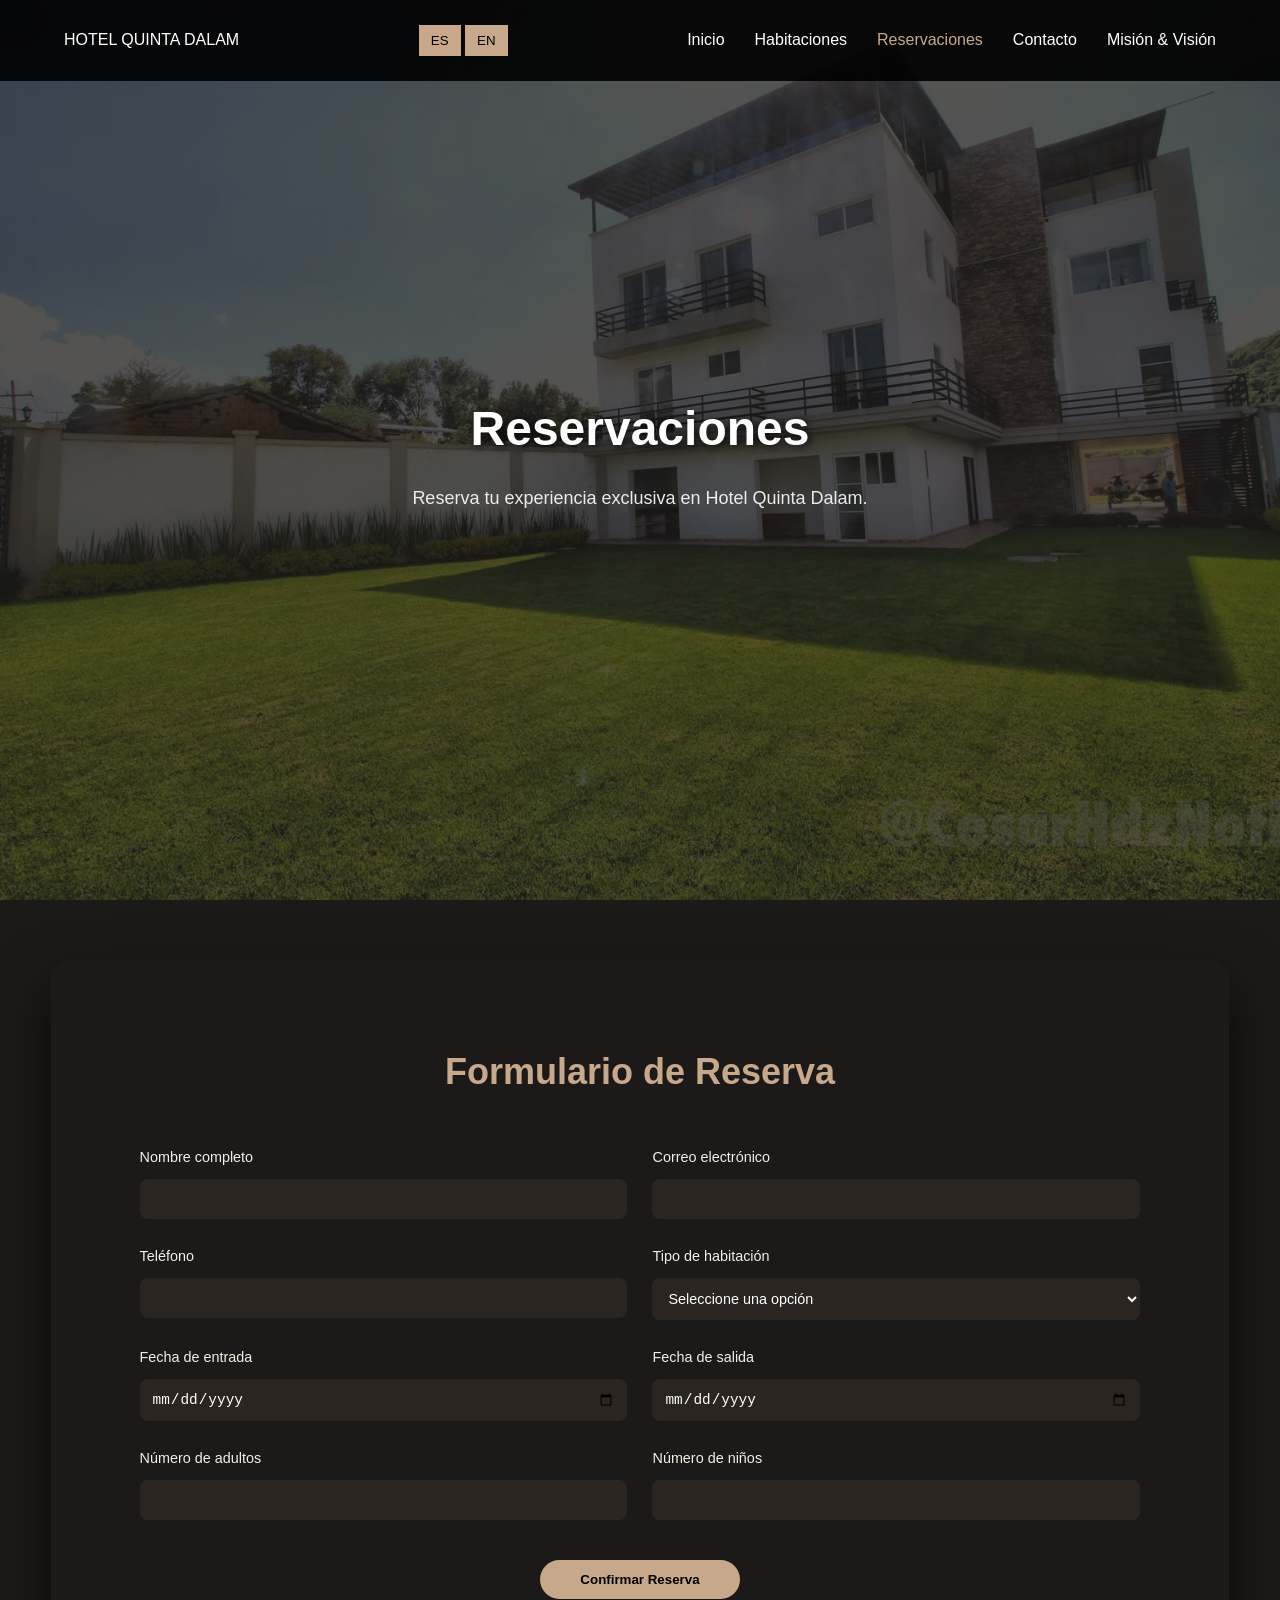
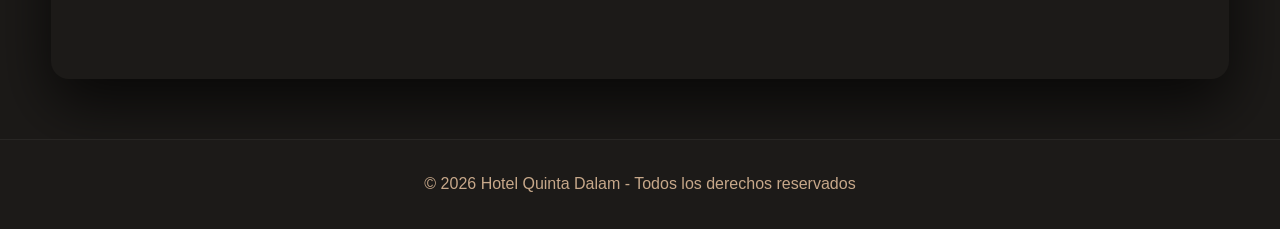
<file: reservaciones.html>
<!DOCTYPE html>

<html lang="es">
<head>
<meta charset="UTF-8">
<title>Reservaciones | Hotel Quinta Dalam</title>
<meta name="viewport" content="width=device-width, initial-scale=1.0">
<link rel="stylesheet" href="css/styles.css">
</head>

<body>

<header class="header">
<nav class="nav">
<div class="logo">HOTEL QUINTA DALAM</div>

<div class="idioma">
<button onclick="cambiarIdioma('es')">ES</button>
<button onclick="cambiarIdioma('en')">EN</button>
</div>

<ul class="menu">
<li><a href="index.html" id="menuInicio">Inicio</a></li>
<li><a href="habitaciones.html" id="menuHabitaciones">Habitaciones</a></li>
<li><a href="reservaciones.html" class="active" id="menuReservaciones">Reservaciones</a></li>
<li><a href="contacto.html" id="menuContacto">Contacto</a></li>
<li><a href="mision-vision.html" id="menuMision">Misión & Visión</a></li>
</ul>
</nav>
</header>

<main>

<section class="hero">
<div class="hero-content">

<h1 id="tituloReservaciones">Reservaciones</h1>

<p id="subtituloReservaciones">
Reserva tu experiencia exclusiva en Hotel Quinta Dalam.
</p>

</div>
</section>

<section class="section">
<div class="container">

<h2 id="tituloFormulario">Formulario de Reserva</h2>

<form class="form-reserva" action="#" method="post">

<div class="form-grid">

<div>
<label id="labelNombre" for="nombre">Nombre completo</label>
<input type="text" id="nombre" name="nombre" required>
</div>

<div>
<label id="labelCorreo" for="correo">Correo electrónico</label>
<input type="email" id="correo" name="correo" required>
</div>

<div>
<label id="labelTelefono" for="telefono">Teléfono</label>
<input type="tel" id="telefono" name="telefono" required>
</div>

<div>
<label id="labelHabitacion" for="habitacion">Tipo de habitación</label>
<select id="habitacion" name="habitacion" required>
<option value="" id="optDefault">Seleccione una opción</option>
<option value="sencilla" id="optSencilla">Habitación Sencilla</option>
<option value="doble" id="optDoble">Habitación Doble</option>
<option value="matrimonial" id="optMatrimonial">Habitación Matrimonial</option>
<option value="familiar" id="optFamiliar">Habitación Familiar</option>
</select>
</div>

<div>
<label id="labelEntrada" for="entrada">Fecha de entrada</label>
<input type="date" id="entrada" name="entrada" required>
</div>

<div>
<label id="labelSalida" for="salida">Fecha de salida</label>
<input type="date" id="salida" name="salida" required>
</div>

<div>
<label id="labelAdultos" for="adultos">Número de adultos</label>
<input type="number" id="adultos" name="adultos" min="1" max="10" required>
</div>

<div>
<label id="labelNinos" for="ninos">Número de niños</label>
<input type="number" id="ninos" name="ninos" min="0" max="10">
</div>

</div>

<div class="form-boton">
<button type="submit" id="btnConfirmar">Confirmar Reserva</button>
</div>

</form>

</div>
</section>

</main>

<footer class="footer">
<p id="footerTexto">© 2026 Hotel Quinta Dalam - Todos los derechos reservados</p>
</footer>

<script src="js/reservas.js"></script>

<script>
window.addEventListener("scroll", function() {
const header = document.querySelector(".header");
header.classList.toggle("scrolled", window.scrollY > 50);
});
</script>

<script src="js/idioma.js"></script>

</body>
</html>
</file>
<file: css/styles.css>
*{
    margin:0;
    padding:0;
    box-sizing:border-box;
}

:root{
    --creme:#C7A88A;
    --mocha:#8B6B57;
    --espresso:#5A3E2B;
    --dark:#1C1A18;
    --negro:#000000;
    --blanco:#ffffff;
}

body{
    font-family:Georgia, serif;
    background-color:var(--espresso);
    color:var(--blanco);
    line-height:1.8;
}

/* HEADER NORMAL (inicio) */

.header{
position:fixed;
width:100%;
padding:25px 0;
z-index:1000;
transition:0.4s;

/* negro sólido */
background:rgba(0,0,0,0.9);
}

.header.scrolled{
background:rgba(0,0,0,0.4);

/* efecto vidrio elegante */
backdrop-filter: blur(8px);

box-shadow:0 8px 25px rgba(0,0,0,0.6);
}

.nav{
    width:90%;
    max-width:1200px;
    margin:auto;
    display:flex;
    justify-content:space-between;
    align-items:center;
}

.logo{
color:white;
}

.menu{
    list-style:none;
    display:flex;
    gap:30px;
}

.menu a{
    text-decoration:none;
    color:var(--blanco);
    transition:0.3s;
}

.menu a:hover,
.menu a.active{
    color:var(--creme);
}

.hero{
    height:100vh;
    background:linear-gradient(rgba(0,0,0,0.75),rgba(0,0,0,0.75)),
    url('../imagenes/fachada-hotel.jpg') center/cover no-repeat;
    display:flex;
    align-items:center;
    justify-content:center;
    text-align:center;
}

.hero-content{
   /* animation:fadeUp 1.5s ease forwards;*/
    opacity:1; /* 🔥 ESTE ES EL FIX */
}

.hero-content{
    position:relative;
    z-index:2;
    color:white;
}

.hero-content h1{
    font-size:48px;
    text-shadow:2px 2px 10px rgba(0,0,0,0.8);
}

.hero-content p{
    color:#F5EDE4;
}

@keyframes fadeUp{
    from{opacity:0; transform:translateY(40px);}
    to{opacity:1; transform:translateY(0);}
}

.hero-botones{
    margin-top:35px;
    display:flex;
    justify-content:center;
    gap:25px;
    flex-wrap:wrap;
}

.hero-botones a{
    padding:14px 34px;
    font-size:1rem;
    border-radius:30px;
    text-decoration:none;
    transition:0.35s;
    min-width:220px;
    text-align:center;
}

.hero-btn-principal{
    background:var(--creme);
    color:var(--negro);
    font-weight:bold;
    box-shadow:0 10px 30px rgba(0,0,0,0.6);
}

.hero-btn-principal:hover{
    background:var(--blanco);
    transform:translateY(-4px);
}

.hero-btn-secundario{
    border:2px solid var(--creme);
    color:var(--creme);
}

.hero-btn-secundario:hover{
    background:var(--creme);
    color:var(--dark);
    transform:translateY(-4px);
}

.section{
    padding:120px 0;
    margin:60px auto;
    width:92%;
    max-width:1300px;
    background:var(--dark);
    border-radius:18px;
    box-shadow:0 25px 60px rgba(0,0,0,0.7);
}

.container{
    width:85%;
    margin:auto;
}

.section h2{
    text-align:center;
    margin-bottom:40px;
}

.servicios-grid{
    display:grid;
    grid-template-columns:repeat(4,1fr);
    gap:25px;
}

.servicio-card{
    overflow:hidden;
    border-radius:14px;
    box-shadow:0 15px 40px rgba(0,0,0,0.6);
    transition:0.4s;
}

.servicio-card img{
    width:100%;
    height:220px;
    object-fit:cover;
    transition:0.6s ease;
}

.servicio-card:hover img{
    transform:scale(1.08);
}

.galeria-mosaico{
    display:grid;
    grid-template-columns:repeat(4,1fr);
    grid-auto-rows:220px;
    gap:20px;
}

.galeria-mosaico div{
    overflow:hidden;
    border-radius:14px;
}

.galeria-mosaico img{
    width:100%;
    height:100%;
    object-fit:cover;
    filter:sepia(70%);
    transition:0.6s ease;
}

.galeria-mosaico div:hover img{
    filter:sepia(0%);
    transform:scale(1.08);
}

.item-grande{
    grid-column:span 2;
    grid-row:span 2;
}

.item-vertical{
    grid-row:span 2;
}

.habitaciones-grid{
    display:grid;
    grid-template-columns:repeat(4,1fr);
    gap:25px;
}

.habitacion-card{
    overflow:hidden;
    border-radius:14px;
    box-shadow:0 15px 40px rgba(0,0,0,0.6);
    transition:0.4s ease;
    text-decoration:none;
    color:var(--blanco);
    background:var(--dark);
}

.habitacion-card img{
    width:100%;
    height:220px;
    object-fit:cover;
    filter:sepia(70%);
    transition:0.6s ease;
}

.habitacion-card:hover img{
    filter:sepia(0%);
    transform:scale(1.08);
}

.habitacion-card:hover{
    transform:translateY(-6px);
}

.habitacion-detalle{
    max-width:900px;
    margin:auto;
    text-align:left;
}

.habitacion-detalle img{
    width:100%;
    max-height:450px;
    object-fit:cover;
    border-radius:16px;
    margin-bottom:40px;
    box-shadow:0 20px 50px rgba(0,0,0,0.7);
}

.habitacion-detalle h2{
    margin-top:30px;
    margin-bottom:20px;
}

.habitacion-detalle ul{
    margin-left:20px;
    line-height:2;
}

.botones-habitacion{
    margin-top:40px;
    display:flex;
    justify-content:center;
    gap:20px;
}

.botones-habitacion a{
    width:160px;
    padding:8px 14px;
    font-size:0.9rem;
    text-align:center;
    border-radius:6px;
    text-decoration:none;
    transition:0.3s;
}

.btn{
    background:var(--creme);
    color:var(--negro);
}

.btn-secundario{
    border:2px solid var(--creme);
    color:var(--creme);
}

.btn:hover{
    background:var(--blanco);
}

.btn-secundario:hover{
    background:var(--creme);
    color:var(--dark);
}

.footer{
    background:var(--negro);
    text-align:center;
    padding:60px 0;
}

@media(max-width:1100px){
    .servicios-grid,
    .habitaciones-grid{
        grid-template-columns:repeat(2,1fr);
    }
}

@media(max-width:650px){
    .servicios-grid,
    .habitaciones-grid{
        grid-template-columns:1fr;
    }
}

.form-reserva{
    margin-top:40px;
}

.form-grid{
    display:grid;
    grid-template-columns:repeat(2,1fr);
    gap:25px;
}

.form-reserva label{
    display:block;
    margin-bottom:8px;
    font-size:0.9rem;
}

.form-reserva input,
.form-reserva select{
    width:100%;
    padding:12px;
    border-radius:8px;
    border:none;
    background:#2A2521;
    color:var(--blanco);
    font-size:0.9rem;
}

.form-reserva input:focus,
.form-reserva select:focus{
    outline:2px solid var(--creme);
}

.form-boton{
    margin-top:40px;
    text-align:center;
}

.form-boton button{
    padding:12px 40px;
    border:none;
    border-radius:30px;
    background:var(--creme);
    color:var(--negro);
    font-weight:bold;
    cursor:pointer;
    transition:0.3s;
}

.form-boton button:hover{
    background:var(--blanco);
}

@media(max-width:800px){
    .form-grid{
        grid-template-columns:1fr;
    }
}

.contacto-grid{
    display:grid;
    grid-template-columns:1fr 1fr;
    gap:40px;
    margin-top:40px;
}

.contacto-info p{
    margin-bottom:20px;
}

.redes-sociales{
    margin-top:30px;
    display:flex;
    gap:25px;
}

.redes-sociales img{
    width:35px;
    height:35px;
    transition:0.3s;
}

.redes-sociales img:hover{
    transform:scale(1.2);
}

.contacto-mapa iframe{
    border-radius:12px;
    box-shadow:0 15px 40px rgba(0,0,0,0.6);
}

@media(max-width:900px){
    .contacto-grid{
        grid-template-columns:1fr;
    }
}

.horario-box{
    display:grid;
    grid-template-columns:repeat(3,1fr);
    gap:30px;
    margin-top:40px;
}

.horario-item{
    background:#2A2521;
    padding:30px;
    border-radius:12px;
    text-align:center;
    box-shadow:0 15px 40px rgba(0,0,0,0.6);
    transition:0.3s;
}

.horario-item:hover{
    transform:translateY(-5px);
}

.horario-item h3{
    margin-bottom:15px;
    font-size:1.2rem;
    color:var(--creme);
}

@media(max-width:900px){
    .horario-box{
        grid-template-columns:1fr;
    }
}

.admin-form{
background:#2A2521;
padding:40px;
border-radius:12px;
box-shadow:0 20px 60px rgba(0,0,0,0.7);
margin-bottom:40px;
}

.admin-form form{
display:flex;
flex-direction:column;
gap:15px;
}

.admin-form input,
.admin-form textarea{
padding:12px;
border:none;
border-radius:6px;
background:#3A332E;
color:#fff;
}

.admin-table{
background:#2A2521;
padding:30px;
border-radius:12px;
box-shadow:0 20px 60px rgba(0,0,0,0.7);
}

.admin-table table{
width:100%;
border-collapse:collapse;
}

.admin-table th,
.admin-table td{
padding:15px;
text-align:left;
border-bottom:1px solid #444;
}

.btn-principal{
background:#A67C52;
color:#fff;
padding:10px 20px;
border:none;
border-radius:6px;
cursor:pointer;
}

.btn-secundario{
background:#5C4A3D;
color:#fff;
padding:8px 15px;
border:none;
border-radius:6px;
cursor:pointer;
}

.btn-danger{
background:#8B2E2E;
color:#fff;
padding:8px 15px;
border:none;
border-radius:6px;
cursor:pointer;
}

/* PANEL ADMIN */

.titulo-admin{

text-align:center;
margin-bottom:30px;
color:#C7A88A;
font-size:32px;

}

.admin-form{

display:flex;
justify-content:center;
gap:10px;
margin-bottom:40px;

}

.admin-form input{

padding:12px;
width:260px;
border-radius:6px;
border:none;

}

.admin-form button{

background:#C7A88A;
color:#1C1A18;
border:none;
padding:12px 18px;
border-radius:6px;
cursor:pointer;
transition:0.3s;

}

.admin-form button:hover{

background:#e2c3a5;

}

.admin-tabla{

display:flex;
justify-content:center;

}

.admin-tabla table{

width:600px;
border-collapse:collapse;
background:#2A2521;
border-radius:8px;
overflow:hidden;

}

.admin-tabla th{

background:#C7A88A;
color:#1C1A18;
padding:14px;

}

.admin-tabla td{

padding:12px;
text-align:center;
border-bottom:1px solid rgba(255,255,255,0.1);

}

.admin-tabla button{

background:#C7A88A;
border:none;
padding:8px 12px;
border-radius:6px;
cursor:pointer;

}

.admin-tabla button:hover{

background:#e2c3a5;

}

.admin-tab{

padding:60px 0;

}

.hidden{

display:none;

}

.login-box{

display:flex;
flex-direction:column;
gap:10px;
width:250px;
margin:auto;

}

.login-box input{

padding:12px;
border:none;
border-radius:6px;

}

.login-box button{

background:#C7A88A;
border:none;
padding:12px;
cursor:pointer;

}

table{

width:100%;
border-collapse:collapse;

}

th{

background:#C7A88A;
padding:12px;

}

td{

padding:10px;
text-align:center;

}

button{

background:#C7A88A;
border:none;
padding:6px 10px;
cursor:pointer;

}

.admin-menu{

display:flex;
gap:25px;
list-style:none;
cursor:pointer;

}

.admin-menu li{

padding:8px 16px;
border-radius:6px;
transition:0.3s;

}

.admin-menu li:hover{

background:#C7A88A;
color:#1C1A18;

}

.admin-menu .active{

background:#C7A88A;
color:#1C1A18;

}

.admin-tab{

padding:60px 0;

}

.hidden{

display:none;

}

table{

width:100%;
border-collapse:collapse;

}

th{

background:#C7A88A;
padding:12px;

}

td{

padding:10px;
text-align:center;

}

button{

background:#C7A88A;
border:none;
padding:8px 12px;
cursor:pointer;

}

.admin-menu{

display:flex;
gap:25px;
list-style:none;
cursor:pointer;

}

.admin-menu li{

padding:8px 16px;
border-radius:6px;
transition:0.3s;

}

.admin-menu li:hover{

background:#C7A88A;
color:#1C1A18;

}

.admin-menu .active{

background:#C7A88A;
color:#1C1A18;

}

.admin-tab{

padding:60px 0;

}

.hidden{

display:none;

}

table{

width:100%;
border-collapse:collapse;

}

th{

background:#C7A88A;
padding:12px;

}

td{

padding:10px;
text-align:center;

}

button{

background:#C7A88A;
border:none;
padding:8px 12px;
cursor:pointer;

}

.stats-grid{

display:grid;
grid-template-columns:repeat(3,1fr);
gap:20px;
margin-bottom:40px;

}

.stat-card{

background:white;
padding:30px;
border-radius:8px;
text-align:center;
box-shadow:0 10px 30px rgba(0,0,0,0.08);

}

.stat-card h3{

font-size:32px;
color:#4A3428;

}

.stat-card p{

color:#8B6B52;

}

.admin-tab{

padding:70px 0;
background:#F5EDE4;

}

/* ============================= */
/* ADMINISTRADOR ESTILO HOTEL */
/* ============================= */

.admin-tab{

padding:80px 0;
background:#1C1A18;

}

.admin-tab h2{

text-align:center;
font-size:36px;
margin-bottom:40px;
color:#C7A88A;

}

/* TABLAS */

.admin-tab table{

width:100%;
border-collapse:collapse;
background:#2A2521;
border-radius:10px;
overflow:hidden;
box-shadow:0 15px 40px rgba(0,0,0,0.5);

}

.admin-tab th{

background:#4A3428;
color:#F5EDE4;
padding:14px;

}

.admin-tab td{

padding:12px;
text-align:center;
color:#F5EDE4;
border-bottom:1px solid rgba(255,255,255,0.05);

}

/* INPUTS */

.admin-tab input{

background:#F5EDE4;
border:none;
padding:12px;
border-radius:6px;
margin-right:10px;
width:220px;

}

/* BOTONES */

.admin-tab button{

background:#C7A88A;
color:#1C1A18;
border:none;
padding:10px 16px;
border-radius:6px;
cursor:pointer;
transition:0.3s;

}

.admin-tab button:hover{

background:#8B6B52;
color:#F5EDE4;

}

/* DASHBOARD TARJETAS */

.stats-grid{

display:grid;
grid-template-columns:repeat(3,1fr);
gap:20px;
margin-bottom:50px;

}

.stat-card{

background:#2A2521;
padding:30px;
border-radius:10px;
text-align:center;
box-shadow:0 10px 30px rgba(0,0,0,0.4);

}

.stat-card h3{

font-size:36px;
color:#C7A88A;

}

.stat-card p{

color:#F5EDE4;

}

/* MENÚ ADMIN */

.admin-menu li{

color:#F5EDE4;

}

.admin-menu li:hover{

background:#C7A88A;
color:#1C1A18;

}

.admin-menu .active{

background:#C7A88A;
color:#1C1A18;

}

/* ============================= */
/* INDEX ESTILO HOTEL */
/* ============================= */

body{

background:#1C1A18;
color:#F5EDE4;

}

/* HERO */

.hero{

background:linear-gradient(
rgba(28,26,24,0.75),
rgba(28,26,24,0.75)
),
url("../imagenes/fachada-hotel.jpg");

background-size:cover;
background-position:center;

}

/* TITULOS */

.section h2{

font-size:36px;
color:#C7A88A;
text-align:center;
margin-bottom:40px;

}

/* SERVICIOS */

.servicios-grid{

display:grid;
grid-template-columns:repeat(4,1fr);
gap:20px;

}

.servicio-card{

background:#2A2521;
border-radius:10px;
overflow:hidden;
box-shadow:0 15px 40px rgba(0,0,0,0.5);
transition:0.3s;

}

.servicio-card:hover{

transform:translateY(-5px);

}

.servicio-card img{

width:100%;
height:200px;
object-fit:cover;

}

/* GALERIA */

.galeria-mosaico{

display:grid;
grid-template-columns:repeat(3,1fr);
grid-auto-rows:200px;
gap:15px;

}

.galeria-mosaico img{

width:100%;
height:100%;
object-fit:cover;
border-radius:8px;
filter:grayscale(60%);
transition:0.4s;

}

.galeria-mosaico img:hover{

filter:grayscale(0%);
transform:scale(1.05);

}

.item-grande{

grid-column:span 2;
grid-row:span 2;

}

.item-vertical{

grid-row:span 2;

}

/* BOTONES HERO */

.hero-btn-principal{

background:#C7A88A;
color:#1C1A18;
padding:12px 22px;
border-radius:6px;
text-decoration:none;
font-weight:600;
transition:0.3s;

}

.hero-btn-principal:hover{

background:#8B6B52;
color:#F5EDE4;

}

.hero-btn-secundario{

border:2px solid #C7A88A;
color:#C7A88A;
padding:10px 20px;
border-radius:6px;
text-decoration:none;
transition:0.3s;

}

.hero-btn-secundario:hover{

background:#C7A88A;
color:#1C1A18;

}

/* SECCIONES */

.section{

padding:80px 0;

}

/* FOOTER */

.footer{

background:#1C1A18;
border-top:1px solid rgba(255,255,255,0.05);
text-align:center;
padding:30px;
color:#C7A88A;

}

/* ============================= */
/* INDEX ESTILO HOTEL */
/* ============================= */

body{

background:#1C1A18;
color:#F5EDE4;

}

/* HERO */

.hero{

background:linear-gradient(
rgba(28,26,24,0.75),
rgba(28,26,24,0.75)
),
url("../imagenes/fachada-hotel.jpg");

background-size:cover;
background-position:center;

}

/* TITULOS */

.section h2{

font-size:36px;
color:#C7A88A;
text-align:center;
margin-bottom:40px;

}

/* SERVICIOS */

.servicios-grid{

display:grid;
grid-template-columns:repeat(4,1fr);
gap:20px;

}

.servicio-card{

background:#2A2521;
border-radius:10px;
overflow:hidden;
box-shadow:0 15px 40px rgba(0,0,0,0.5);
transition:0.3s;

}

.servicio-card:hover{

transform:translateY(-5px);

}

.servicio-card img{

width:100%;
height:200px;
object-fit:cover;

}

/* GALERIA */

.galeria-mosaico{

display:grid;
grid-template-columns:repeat(3,1fr);
grid-auto-rows:200px;
gap:15px;

}

.galeria-mosaico img{

width:100%;
height:100%;
object-fit:cover;
border-radius:8px;
filter:grayscale(60%);
transition:0.4s;

}

.galeria-mosaico img:hover{

filter:grayscale(0%);
transform:scale(1.05);

}

.item-grande{

grid-column:span 2;
grid-row:span 2;

}

.item-vertical{

grid-row:span 2;

}

/* BOTONES HERO */

.hero-btn-principal{

background:#C7A88A;
color:#1C1A18;
padding:12px 22px;
border-radius:6px;
text-decoration:none;
font-weight:600;
transition:0.3s;

}

.hero-btn-principal:hover{

background:#8B6B52;
color:#F5EDE4;

}

.hero-btn-secundario{

border:2px solid #C7A88A;
color:#C7A88A;
padding:10px 20px;
border-radius:6px;
text-decoration:none;
transition:0.3s;

}

.hero-btn-secundario:hover{

background:#C7A88A;
color:#1C1A18;

}

/* SECCIONES */

.section{

padding:80px 0;

}

/* FOOTER */

.footer{

background:#1C1A18;
border-top:1px solid rgba(255,255,255,0.05);
text-align:center;
padding:30px;
color:#C7A88A;

}

:root{
    --creme-brulee:#C8A98D;
    --mocha-latte:#8B6A55;
    --espresso-martini:#5A3E2B;
    --dark-chocolate:#1A1A1A;
}

/* Fondo general */
body{
    background-color: var(--dark-chocolate);
    color: white;
    font-family: Arial, sans-serif;
}

/* Navbar */
header{
    background-color: var(--dark-chocolate);
}

nav a{
    color: var(--creme-brulee);
}

nav a:hover{
    color: white;
}

/* Hero */
.hero{
    background-size: cover;
    background-position: center;
    padding:120px 20px;
    text-align:center;
}

/* Botones */
.btn{
    background-color: var(--espresso-martini);
    color:white;
    padding:12px 25px;
    border:none;
    border-radius:5px;
}

.btn:hover{
    background-color: var(--mocha-latte);
}

/* Secciones */
.servicios{
    background-color: var(--mocha-latte);
    padding:60px 20px;
}

.habitaciones{
    background-color: var(--creme-brulee);
    color:black;
    padding:60px 20px;
}

/* Footer */
footer{
    background-color: var(--dark-chocolate);
    color:var(--creme-brulee);
    text-align:center;
    padding:30px;
}

/* ============================= */
/* INDEX ESTILO HOTEL */
/* ============================= */

/* HERO */

.hero{

background:linear-gradient(
rgba(28,26,24,0.75),
rgba(28,26,24,0.75)
),
url("../imagenes/fachada-hotel.jpg");

background-size:cover;
background-position:center;

}

/* TITULO HOTEL */

.hero h1{

color:white;
font-size:55px;
text-shadow:2px 2px 10px rgba(0,0,0,0.8);

}

/* SUBTITULO */

.hero p{

color:#F5EDE4;
margin-top:10px;

}

/* TITULOS DE SECCION */

.section h2{

font-size:36px;
color:#C7A88A;
text-align:center;
margin-bottom:40px;

}

/* SERVICIOS */

.servicios-grid{

display:grid;
grid-template-columns:repeat(4,1fr);
gap:20px;

}

.servicio-card{

background:#2A2521;
border-radius:10px;
overflow:hidden;
box-shadow:0 15px 40px rgba(0,0,0,0.5);
transition:0.3s;

}

.servicio-card:hover{

transform:translateY(-5px);

}

.servicio-card img{

width:100%;
height:200px;
object-fit:cover;

}

/* GALERIA */

.galeria-mosaico{

display:grid;
grid-template-columns:repeat(3,1fr);
grid-auto-rows:200px;
gap:15px;

}

.galeria-mosaico img{

width:100%;
height:100%;
object-fit:cover;
border-radius:8px;
filter:grayscale(60%);
transition:0.4s;

}

.galeria-mosaico img:hover{

filter:grayscale(0%);
transform:scale(1.05);

}

.item-grande{

grid-column:span 2;
grid-row:span 2;

}

.item-vertical{

grid-row:span 2;

}

/* BOTONES HERO */

.hero-btn-principal{

background:#C7A88A;
color:#1C1A18;
padding:12px 22px;
border-radius:6px;
text-decoration:none;
font-weight:600;
transition:0.3s;

}

.hero-btn-principal:hover{

background:#8B6B52;
color:#F5EDE4;

}

.hero-btn-secundario{

border:2px solid #C7A88A;
color:#C7A88A;
padding:10px 20px;
border-radius:6px;
text-decoration:none;
transition:0.3s;

}

.hero-btn-secundario:hover{

background:#C7A88A;
color:#1C1A18;

}

/* ============================= */
/* FORZAR FONDO OSCURO INDEX */
/* ============================= */

/* Fondo general */

body{
background:#1C1A18 !important;
color:#F5EDE4;
}

/* Todas las secciones */

.section{
background:#1C1A18 !important;
}

/* Contenedores */

.container{
background:transparent !important;
}

/* Si Bootstrap aplica fondo blanco */

.bg-white{
background:#1C1A18 !important;
}

/* Tarjetas */

.servicio-card,
.habitacion-card{
background:#2A2521 !important;
}

/* Galería */

.galeria-mosaico div{
background:#2A2521 !important;
}

/* Footer */

.footer{
background:#1C1A18 !important;
color:#C7A88A;
}


.header{
position:fixed;
top:0;
width:100%;
padding:25px 0;
z-index:1000;
transition:0.4s;

background:rgba(0,0,0,0.9);
}

/* Logo siempre blanco */

.logo{
color:white;
}

/* Links del menú */

.menu a{
color:white;
transition:0.3s;
}

.menu a:hover

/* Estado al hacer scroll (transparente elegante) */

.header.scrolled{
background:rgba(0,0,0,0.4);
backdrop-filter:blur(8px);
box-shadow:0 8px 25px rgba(0,0,0,0.6);
}

.hero-content h1 {
    font-size: 48px;
    font-weight: 600;
}

.hero-content p {
    font-size: 18px;
    opacity: 0.9;
}

.hero-content{
    opacity:1 !important;
    position:relative;
    z-index:10;
    color:white !important;
}

.hero-content h1,
.hero-content p{
    color:white !important;
}
</file>
